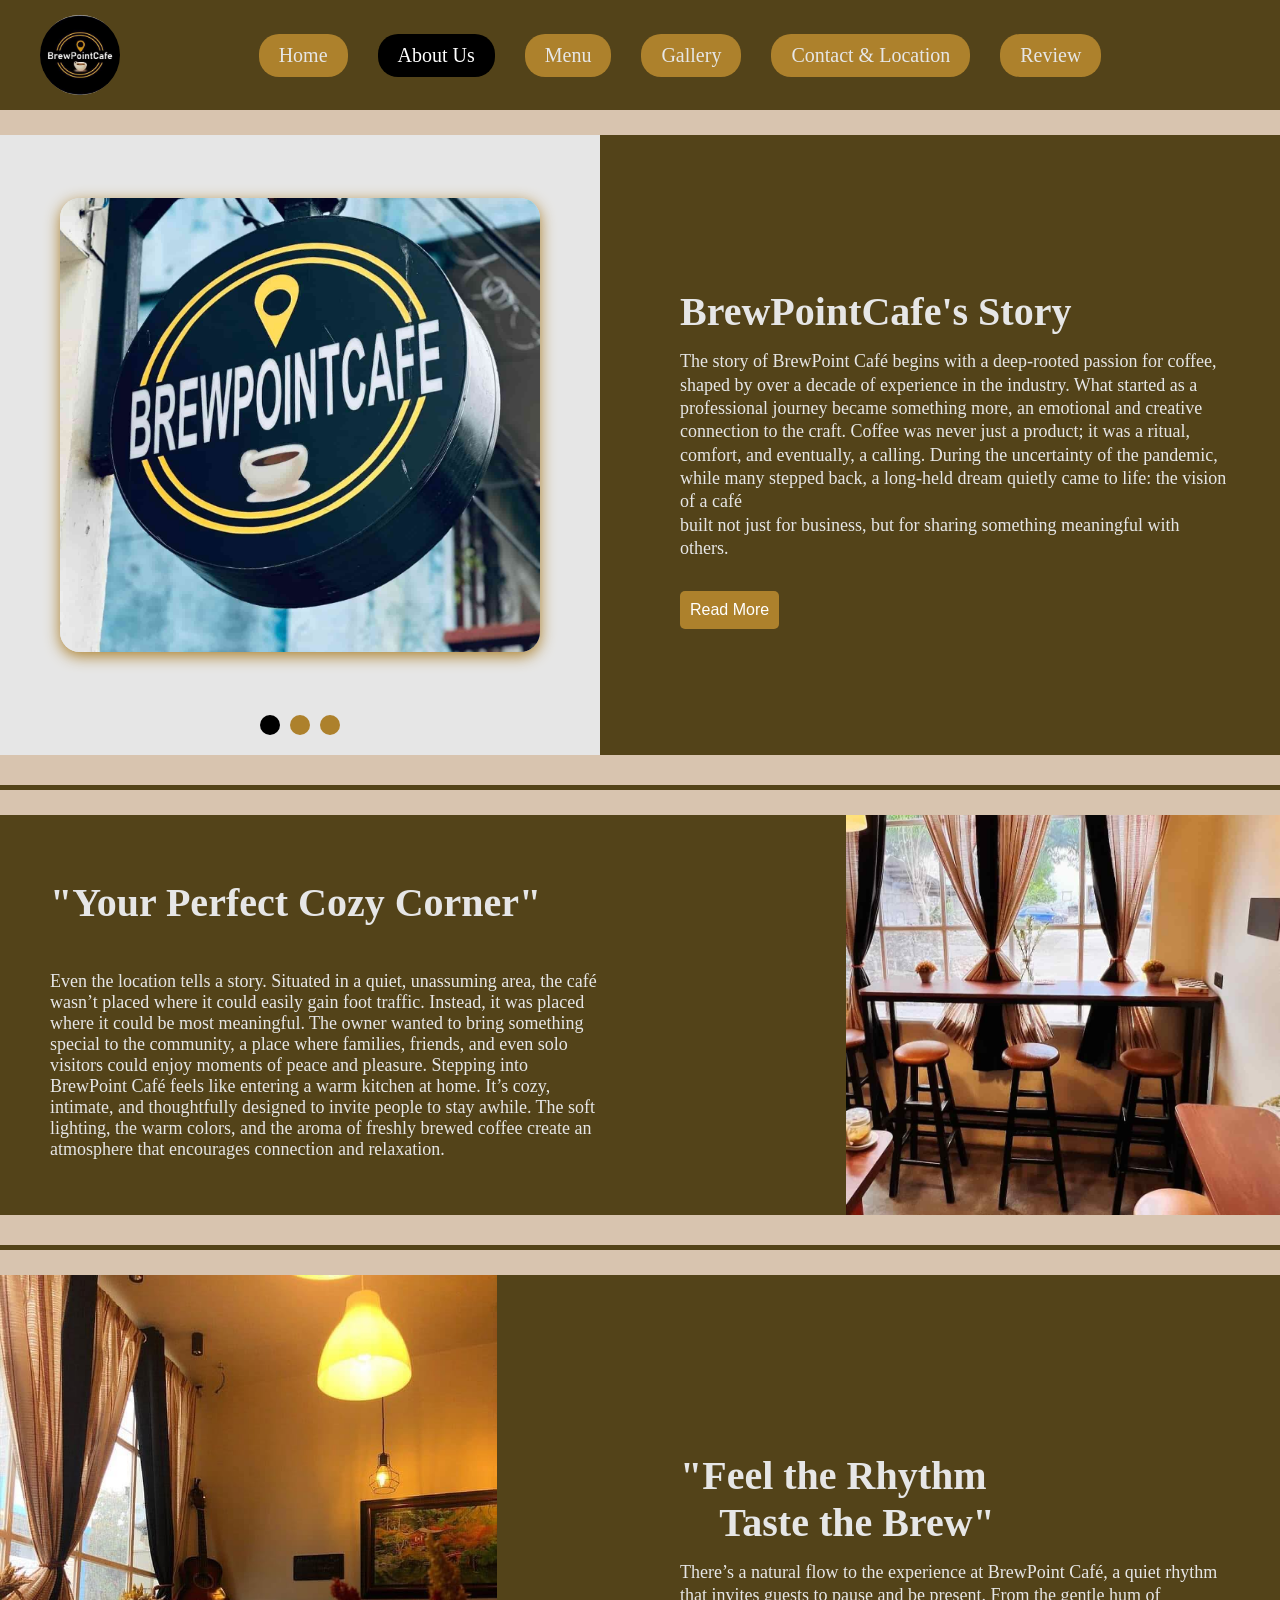
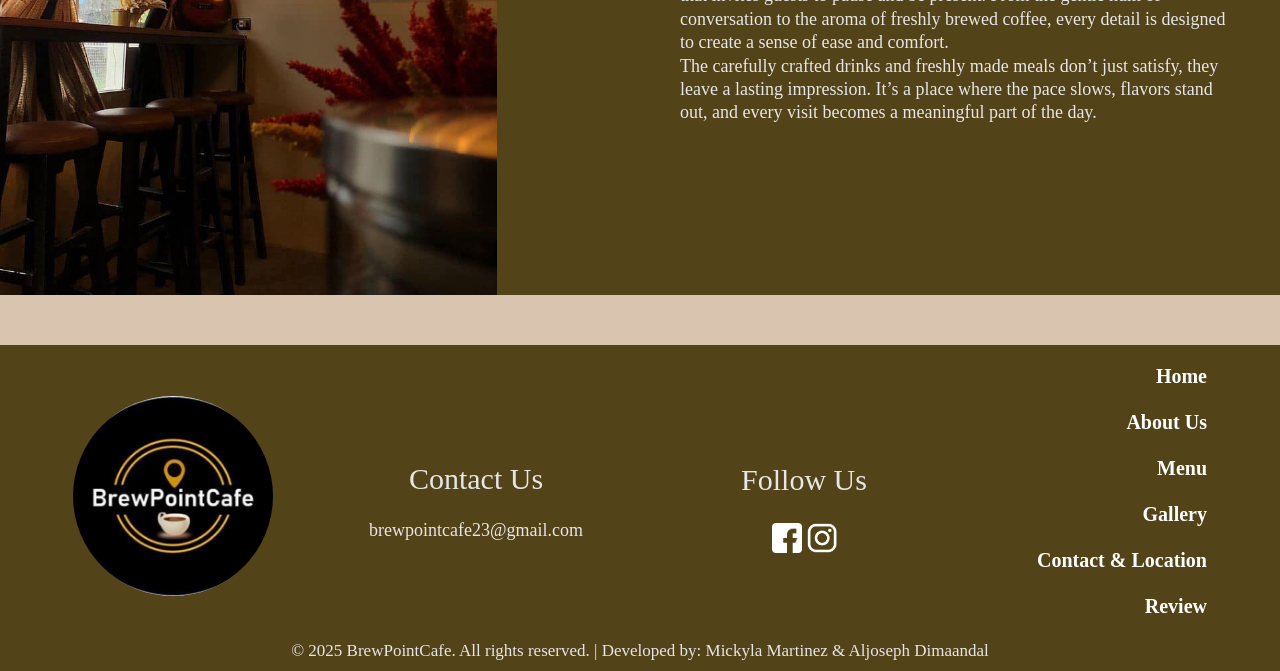
<file: about.html>
<!DOCTYPE html>
<HTML>
	<head>
		<meta charset="UTF-8">
		<meta name="viewport" content="width=device-width, initial-scale=1.0">
		<title>BrewPointCafe | About</title>
		<link rel="icon" href="img\BLogo.jpg" type="image/x-icon">
		<link rel = "stylesheet" href = "style.css">
	</head>

	<body>
		<div class="nav">
			<div class = "navLogo">
				<img class="logoW" src="img\BLogo.jpg">
			</div>
			
			<div class="hamburger">&#9776;</div> 
			
			<div class="navLink">
					<a href="index.html">Home</a>
					<a class="active" href="about.html">About Us</a>
					<a href="menu.html">Menu</a>
					<a href="gallery.html">Gallery</a>
					<a href="contact.html">Contact & Location</a>
					<a href="review.html">Review</a>							 <!-- change to review.php for db-->
			</div>		
		</div>
		
		<div class="navOverlay"></div>
		
		<div class="banner">
			<div class="bannerPicWrapStartCar">
        <div class="bannerImageContainer">
            <img class="bannerPicCar" src="img/AboutPic1.jpg">
            <img class="bannerPicCar" src="img/AboutPic11.jpg">
            <img class="bannerPicCar" src="img/AboutPic111.jpg">
        </div>
				<div class="dotCar">
					<span class="dot active"></span>
					<span class="dot"></span>
					<span class="dot"></span>
				</div>

			</div>
			
        <div class="bannerText">
            <h1>BrewPointCafe's Story</h1>
            <p id="bannerText1">
                The story of BrewPoint Café begins with a deep-rooted passion for coffee, shaped by over a decade of experience in the industry. What started as a professional 
                journey became something more, an emotional and creative connection to the craft. Coffee was never just a product; it was a ritual, comfort, and eventually, a calling. 
                During the uncertainty of the pandemic, while many stepped back, a long-held dream quietly came to life: the vision of a café</br> built not just for business, but for sharing something 
                meaningful with others.
                <span id="moreText" class="moreText"></br></br>
                    What makes BrewPoint Café truly special isn’t just the quality of its offerings, but the intention behind them. Every item on the menu from handcrafted drinks to thoughtfully 
                    prepared meals is made with care and purpose. There’s a strong belief in doing things the right way, valuing authenticity over convenience. Instead of following trends or cutting 
                    corners, the café focuses on creating something genuine and memorable. It’s not just about serving coffee or food, it’s about honoring the craft and sharing it </br>with the community in a 
                    meaningful way.
                </span>
            </p>
            <button id="readMoreBtn" class="readMoreBtn">Read More</button>
        </div>

		</div>
			
		<div class="line">
		</div>	
			
		<div class="bannerSmall">
			<div class="bannerTextAbout">
				<h1>"Your Perfect Cozy Corner"</h1>
				<p>
                Even the location tells a story. Situated in a quiet, unassuming area, the café wasn’t placed where it could easily gain foot traffic. Instead, it was placed where it could be most meaningful. 
                The owner wanted to bring something special to the community, a place where families, friends, and even solo visitors could enjoy moments of peace and pleasure. Stepping into BrewPoint Café feels like entering a 
                warm kitchen at home. It’s cozy, intimate, and thoughtfully designed to invite people to stay awhile. The soft lighting, the warm colors, and the aroma of freshly brewed coffee create an atmosphere that encourages connection and relaxation.
				</p>
			</div>
			
			 <div class="bannerPicWrapEndAbout">
				<img class="bannerPic" src="img\AboutPic2.jpg">
			</div>
		</div>		
		
		<div class="line">
		</div>
		
		<div class="banner">
			<div class="bannerPicWrapStart">
				<img class="bannerPic" src="img\AboutPic3.jpg">
			</div>
		
			<div class="bannerText">
				<h1>"Feel the Rhythm </br>&nbsp;&nbsp;&nbsp;&nbsp;Taste the Brew"</h1>
				<p>
                There’s a natural flow to the experience at BrewPoint Café, a quiet rhythm that invites guests to pause and be present. From the gentle hum of conversation to the aroma of freshly brewed coffee, 
                every detail is designed to create a sense of ease and comfort. </br>The carefully crafted drinks and freshly made meals don’t just satisfy, they leave a lasting impression. It’s a place where the pace 
                slows, flavors stand out, and every visit becomes a meaningful part of the day.
				</p>
			</div>
		</div>
		
		<div class="footlink">
			<div class="footContainer">
				
				<div>
					<img class="logoB" src="img\BLogo.jpg">
				</div>

				<div class="footContact">
					<h2>Contact Us</h2>
        			<p>brewpointcafe23@gmail.com</p>
				</div>

				<div class="footSocial">
					<h2>Follow Us</h2>
					<a href="https://www.facebook.com/ILoveBrewPointCafe" target="_blank">
						<img src="img/FBW.png">
					</a>
					<a href="https://www.instagram.com/brewpointcafe" target="_blank">
						<img src="img/IGW.png">
					</a>
				</div>

				<div class="footNav">
					<a class="footlink2" href="index.html">Home</a><br><br>
					<a class="footlink2" href="about.html">About Us</a><br><br>
					<a class="footlink2" href="menu.html">Menu</a><br><br>
					<a class="footlink2" href="gallery.html">Gallery</a><br><br>
					<a class="footlink2" href="contact.html">Contact & Location</a><br><br>
					<a class="footlink2" href="review.html">Review</a><br><br>							 <!-- change to review.php for db-->
				</div>
			</div>

			<footer>
				<center>&copy; 2025 BrewPointCafe. All rights reserved. | Developed by: Mickyla Martinez & Aljoseph Dimaandal</center>
			</footer>
		</div>
		<script src="script.js"></script>
	</body>
</HTML>
</file>
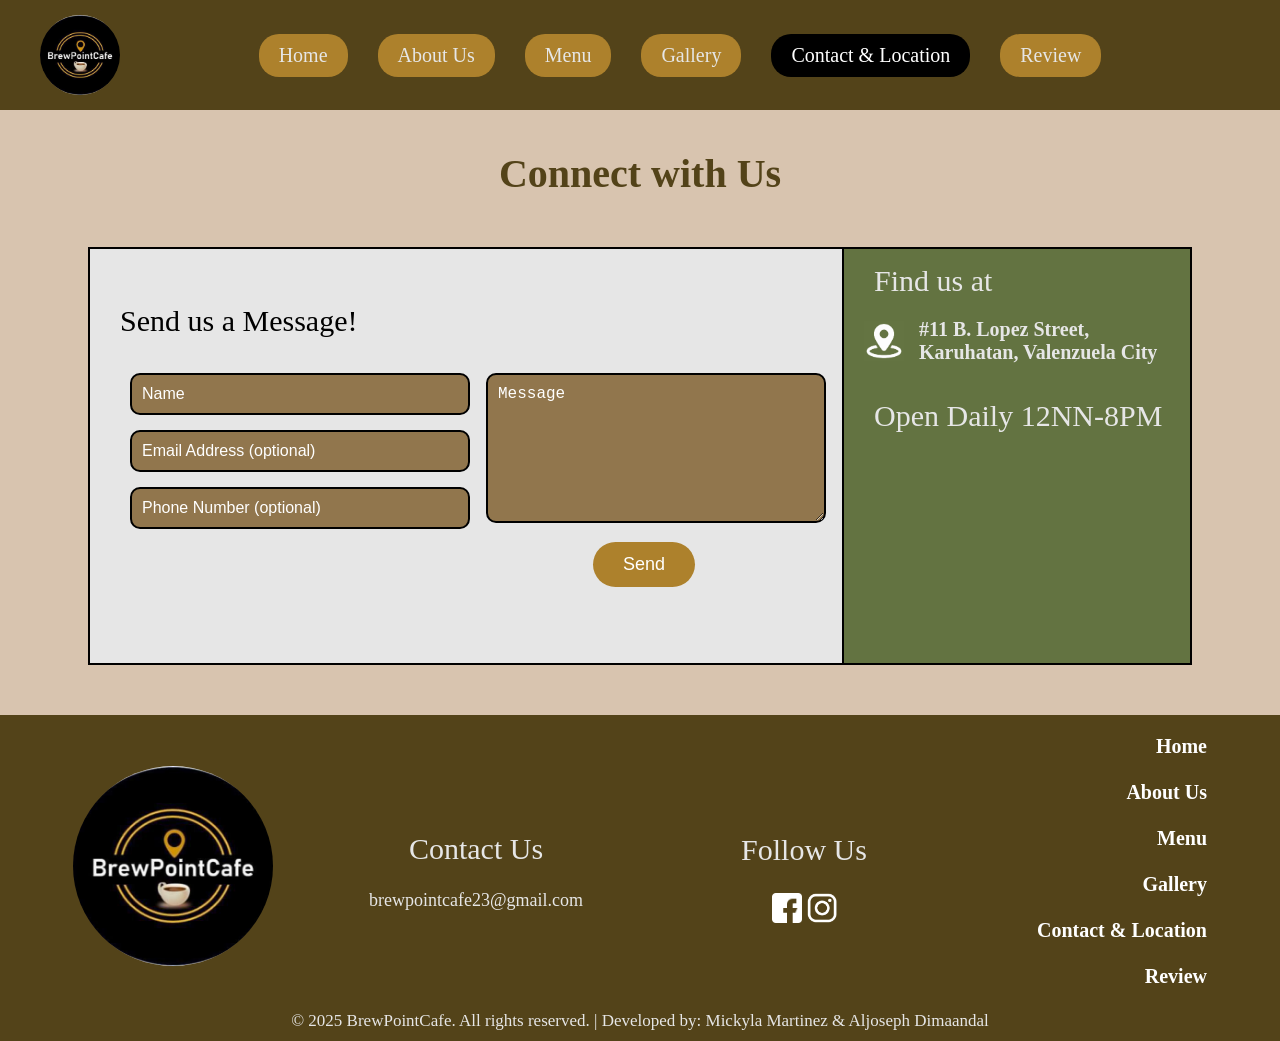
<file: contact.html>
<!DOCTYPE html>
<HTML>
	<head>
		<meta charset="UTF-8">
		<meta name="viewport" content="width=device-width, initial-scale=1.0">
		<title>BrewPointCafe | Contacts</title>
		<link rel="icon" href="img\BLogo.jpg" type="image/x-icon">
		<link rel = "stylesheet" href = "style.css">
	</head>

	<body>
		<div class="nav">
			<div class = "navLogo">
				<img class="logoW" src="img\BLogo.jpg">
			</div>
			
			<div class="hamburger">&#9776;</div> 
			
			<div class="navLink">
					<a href="index.html">Home</a>
					<a href="about.html">About Us</a>
					<a href="menu.html">Menu</a>
					<a href="gallery.html">Gallery</a>
					<a class="active" href="contact.html">Contact & Location</a>
					<a href="review.html">Review</a>							 <!-- change to review.php for db-->
			</div>		
		</div>
		
		<div class="navOverlay"></div>
		
		<div class = "contactTitle">
			<h1>Connect with Us</h1>
		</div>
		
		<div class="contactLocation">
			<div class="contactBox">
				<h2>Send us a Message!</h2>
				<form action="mailto:brewpointcafe23@gmail.com" method="get" enctype="text/plain">
					<div class="contactForm">
						<div class="contactInfo">
						  <input type="text" name="fName" placeholder="Name" required><br>
						  <input type="email" name="email" placeholder="Email Address (optional)" ><br>
						  <input type="tel" name="phone" placeholder="Phone Number (optional)"><br>
						</div>
						<div class="contactMessage">
						  <textarea name="message" rows="7" placeholder="Message" required></textarea>
						   <button type="submit">Send</button>
						</div>
					 </div>
				</form>
			</div>

			<div class="location">
				<h2>Find us at</h2>
				<div class="locationAdd">
					<img src="img/Location.png">
					<h3><b> #11 B. Lopez Street, Karuhatan, Valenzuela City </b></h3>
				</div>
				<h2>Open Daily 12NN-8PM</h2>
				<iframe src="https://www.google.com/maps/embed?pb=!1m18!1m12!1m3!1d2729.017166361692!2d120.97032978558447!3d14.689216168057614!2m3!1f0!2f0!3f0!3m2!1i1024!2i768!4f13.1!3m3!1m2!1s0x3397b580a72ddf27%3A0xfb068029a5a510f2!2sBrewPointCafe!5e0!3m2!1sen!2sph!4v1746699580127!5m2!1sen!2sph" 
							width="600" height="450" style="border:0;" allowfullscreen="" loading="lazy" referrerpolicy="no-referrer-when-downgrade">
				</iframe>
			</div>
		</div>
		
		<div class="footlink">
			<div class="footContainer">
				
				<div>
					<img class="logoB" src="img\BLogo.jpg">
				</div>

				<div class="footContact">
					<h2>Contact Us</h2>
        			<p>brewpointcafe23@gmail.com</p>
				</div>

				<div class="footSocial">
					<h2>Follow Us</h2>
					<a href="https://www.facebook.com/ILoveBrewPointCafe" target="_blank">
						<img src="img/FBW.png">
					</a>
					<a href="https://www.instagram.com/brewpointcafe" target="_blank">
						<img src="img/IGW.png">
					</a>
				</div>

				<div class="footNav">
					<a class="footlink2" href="index.html">Home</a><br><br>
					<a class="footlink2" href="about.html">About Us</a><br><br>
					<a class="footlink2" href="menu.html">Menu</a><br><br>
					<a class="footlink2" href="gallery.html">Gallery</a><br><br>
					<a class="footlink2" href="contact.html">Contact & Location</a><br><br>
					<a class="footlink2" href="review.html">Review</a><br><br>							 <!-- change to review.php for db-->
				</div>
			</div>

			<footer>
				<center>&copy; 2025 BrewPointCafe. All rights reserved. | Developed by: Mickyla Martinez & Aljoseph Dimaandal</center>
			</footer>
		</div>
		<script src="script.js"></script>
	</body>
</HTML>
</file>
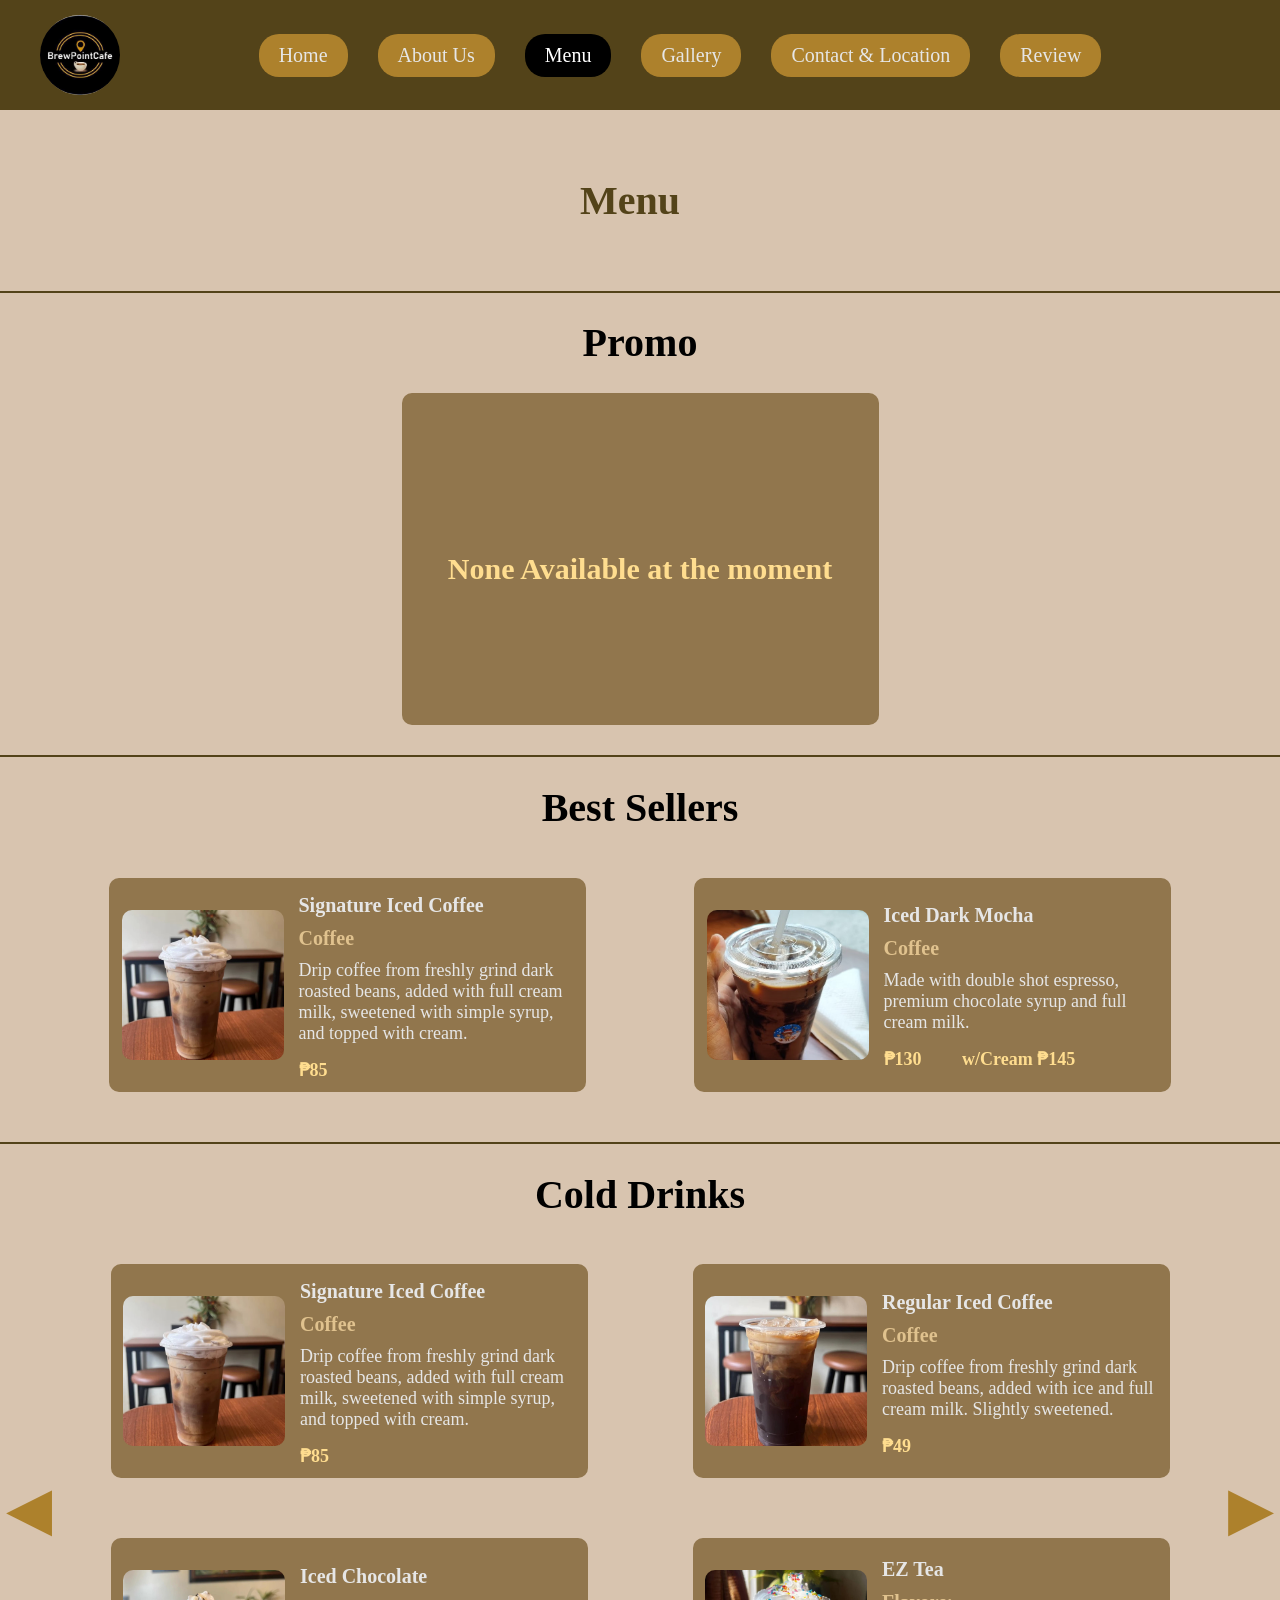
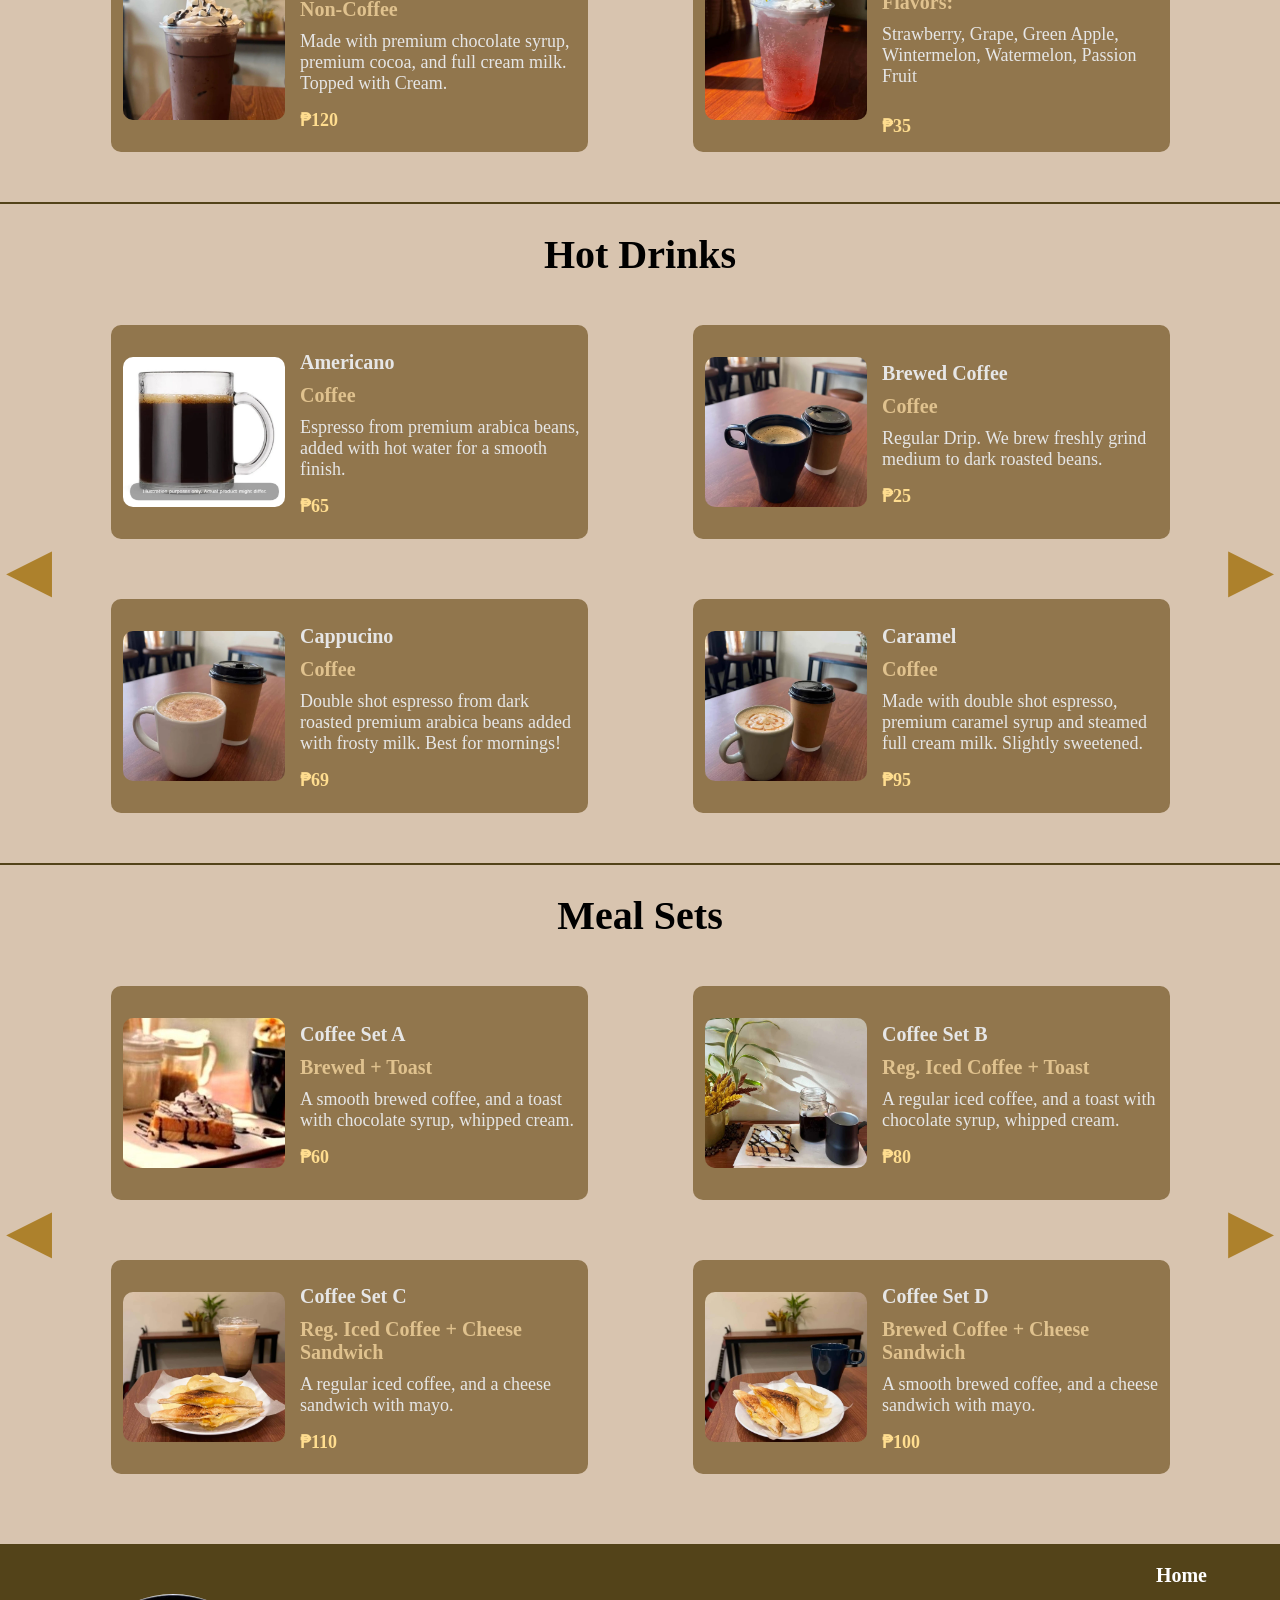
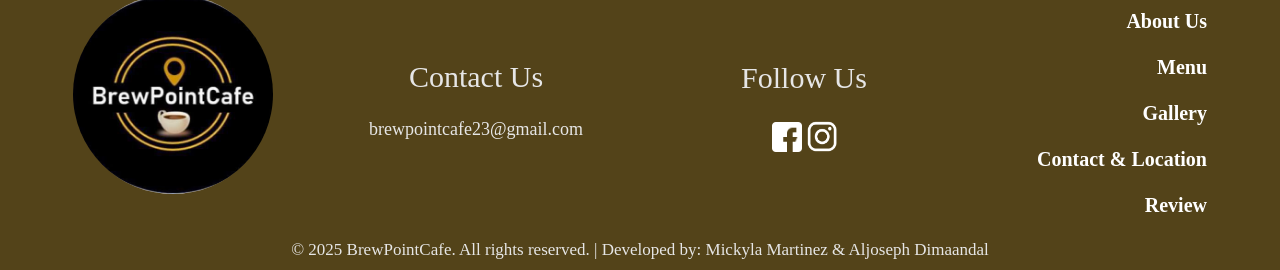
<file: menu.html>
<!DOCTYPE html>
<HTML>
	<head>
		<meta charset="UTF-8">
		<meta name="viewport" content="width=device-width, initial-scale=1.0">
		<title>BrewPointCafe | Menu</title>
		<link rel="icon" href="img\BLogo.jpg" type="image/x-icon">
		<link rel = "stylesheet" href = "style.css">
	</head>
	
	<body>
		<div class="nav">
			<div class = "navLogo">
				<img class="logoW" src="img\BLogo.jpg">
			</div>
			
			<div class="hamburger">&#9776;</div> 
			
			<div class="navLink">
					<a href="index.html">Home</a>
					<a href="about.html">About Us</a>
					<a class="active" href="menu.html">Menu</a>
					<a href="gallery.html">Gallery</a>
					<a href="contact.html">Contact & Location</a>
					<a href="review.html">Review</a>							 <!-- change to review.php for db-->
			</div>
		</div>
		
		<div class="navOverlay"></div>
		
		<div class = "MenuTitle">
			<h1>Menu</h1>
			<div class="searchContainer">
			<!--	<input class="searchInput" id="searchInput" type="text" placeholder="Search Product" onkeyup="searchMenu()">
				<img class="searchIcon" src="img/Search.png"> -->
			</div>	
		</div>
		
		<div class="menuLine"></div>
																			<!------ Promo ------>
		<h1 class="menuCat">Promo</h1>
		
		<div class="menuPromoBox">
			<div class="MenuPromoItem">

				<h2 class="menuPricePromo">None Available at the moment</h2>
			</div>
		</div>
		
		<div class="menuLine"></div>
																				<!------ Best Seller ------>
		<h1 class="menuCat">Best Sellers</h1>
		
		<div class="menuBestSellerBox">
			<div class="menuItem">
					<img class="menuPic" src="img\Cold Drinks\Signature Iced Coffee.jpg">
					<div class="menuInfo">
					  <h3 class="menuName">Signature Iced Coffee</h3>
					  <h3 class="menuType">Coffee</h3>
					  <p class="menuDesc">Drip coffee from freshly grind dark roasted beans, added with full cream milk, sweetened with simple syrup, and topped with cream.</p>
					  <p class="menuPrice">₱85</p>
					</div>
			</div>
					
			<div class="menuItem">
				<img class="menuPic" src="img\Cold Drinks\Iced Dark Mocha.jpg">
				<div class="menuInfo">
					<h3 class="menuName">Iced Dark Mocha</h3>
					<h3 class="menuType">Coffee</h3>
					<p class="menuDesc">Made with double shot espresso, premium chocolate syrup and full cream milk.</p>
					<p class="menuPrice">₱130&nbsp;&nbsp;&nbsp;&nbsp;&nbsp;&nbsp;&nbsp;&nbsp;&nbsp;w/Cream ₱145</p>
				</div>
			</div>
		</div>
		
		<div class="menuLine"></div>	
																				<!------ Cold Drinks ------>
		<div class="coldDrinkCat">
			<h1 class="menuCat">Cold Drinks</h1>

			<div class="menuItemBox">
			  <button class="arrow leftArrow">&#9664;</button>
			  <div class="menuItemBoxGrid">
																					<!-- Slide 1 -->
				<div class="menuItemSlide active">
				  <div class="menuItem">
					<img class="menuPic" src="img\Cold Drinks\Signature Iced Coffee.jpg">
					<div class="menuInfo">
					  <h3 class="menuName">Signature Iced Coffee</h3>
					  <h3 class="menuType">Coffee</h3>
					  <p class="menuDesc">Drip coffee from freshly grind dark roasted beans, added with full cream milk, sweetened with simple syrup, and topped with cream.</p>
					  <p class="menuPrice">₱85</p>
					</div>
				  </div>
				  <div class="menuItem">
					<img class="menuPic" src="img\Cold Drinks\Regular Iced Coffee.jpg">
					<div class="menuInfo">
					  <h3 class="menuName">Regular Iced Coffee</h3>
					  <h3 class="menuType">Coffee</h3>
					  <p class="menuDesc">Drip coffee from freshly grind dark roasted beans, added with ice and full cream milk. Slightly sweetened.</p>
					  <p class="menuPrice">₱49</p>
					</div>
				  </div>
				  <div class="menuItem">
					<img class="menuPic" src="img\Cold Drinks\Cold Chocolate.jpg">
					<div class="menuInfo">
					  <h3 class="menuName">Iced Chocolate</h3>
					  <h3 class="menuType">Non-Coffee</h3>
					  <p class="menuDesc">Made with premium chocolate syrup, premium cocoa, and full cream milk. Topped with Cream.</p>
					  <p class="menuPrice">₱120</p>
					</div>
				  </div>
				  <div class="menuItem">
					<img class="menuPic" src="img\Cold Drinks\EZ Tea.jpg">
					<div class="menuInfo">
					  <h3 class="menuName">EZ Tea</h3>
					  <h3 class="menuType">Flavors:</h3>
					  <p class="menuDesc">Strawberry, Grape, Green Apple, Wintermelon, Watermelon, Passion Fruit<p>
					  <p class="menuPrice">₱35</p>
					</div>
				  </div>
				</div>

																						<!-- Slide 2 -->
				<div class="menuItemSlide">
				  <div class="menuItem">
					<img class="menuPic" src="img\Cold Drinks\Cookie Madness.jpg">
					<div class="menuInfo">
					  <h3 class="menuName">Cookie Madness</h3>
					  <h3 class="menuType">Coffee</h3>
					  <p class="menuDesc">Made with full cream milk, premium cocoa, chocolate syrup, lots of oreo crumbs and topped with cream and more oreo!</p>
					  <p class="menuPrice">₱130&nbsp;&nbsp;&nbsp;&nbsp;&nbsp;&nbsp;&nbsp;&nbsp;&nbsp;w/Cream ₱150</p>
					</div>
				  </div>
				  <div class="menuItem">
					<img class="menuPic" src="img\Cold Drinks\Dirty Choco.jpg">
					<div class="menuInfo">
					  <h3 class="menuName">Dirty Choco</h3>
					  <h3 class="menuType">Non-Coffee</h3>
					  <p class="menuDesc">Made with premium cocoa powder, chocolate syrup, full cream milk, and topped generously with chocolate powder and cream.</p>
					  <p class="menuPrice">₱145</p>
					</div>
				  </div>
				  <div class="menuItem">
					<img class="menuPic" src="img\Cold Drinks\Iced Americano.jpg">
					<div class="menuInfo">
					  <h3 class="menuName">Iced Americano</h3>
					  <h3 class="menuType">Coffee</h3>
					  <p class="menuDesc">Double shot espresso with ice.</p>
					  <p class="menuPrice">₱75</p>
					</div>
				  </div>
				  <div class="menuItem">
					<img class="menuPic" src="img\Cold Drinks\Iced Caramel.jpg">
					<div class="menuInfo">
					  <h3 class="menuName">Iced Caramel</h3>
					  <h3 class="menuType">Coffee</h3>
					  <p class="menuDesc">Made with double shot espresso, premium caramel syrup and full cream milk. Slightly sweetened.</p>
					  <p class="menuPrice">₱125&nbsp;&nbsp;&nbsp;&nbsp;&nbsp;&nbsp;&nbsp;&nbsp;&nbsp;w/Cream ₱145</p>
					</div>
				  </div>
				</div>

																						<!-- Slide 3 -->
				<div class="menuItemSlide">
				  <div class="menuItem">
					<img class="menuPic" src="img\Cold Drinks\Iced Latte.jpg">
					<div class="menuInfo">
					  <h3 class="menuName">Iced Latte</h3>
					  <h3 class="menuType">Coffee</h3>
					  <p class="menuDesc">Made with double shot espresso and full cream milk. Slightly sweetened.</p>
					  <p class="menuPrice">₱105</p>
					</div>
				  </div>
				  <div class="menuItem">
					<img class="menuPic" src="img\Cold Drinks\Iced Mocha.jpg">
					<div class="menuInfo">
					  <h3 class="menuName">Iced Mocha</h3>
					  <h3 class="menuType">Coffee</h3>
					  <p class="menuDesc">Made with double shot espresso, premium chocolate syrup and full cream milk. Slightly sweetened.</p>
					  <p class="menuPrice">₱125&nbsp;&nbsp;&nbsp;&nbsp;&nbsp;&nbsp;&nbsp;&nbsp;&nbsp;w/Cream ₱140</p>
					</div>
				  </div>
				  <div class="menuItem">
					<img class="menuPic" src="img\Cold Drinks\Iced Matcha.jpg">
					<div class="menuInfo">
					  <h3 class="menuName">Iced Matcha</h3>
					  <h3 class="menuType">Coffee</h3>
					  <p class="menuDesc">Made with premium Japanese matcha and full cream milk. Slightly sweetened.</p>
					  <p class="menuPrice">₱130&nbsp;&nbsp;&nbsp;&nbsp;&nbsp;&nbsp;&nbsp;&nbsp;&nbsp;w/Cream ₱150</p>
					</div>
				  </div>
				  <div class="menuItem">
					<img class="menuPic" src="img\Cold Drinks\Iced Shiro.jpg">
					<div class="menuInfo">
					  <h3 class="menuName">Iced Shiro</h3>
					  <h3 class="menuType">Coffee</h3>
					  <p class="menuDesc">Milky sweet coffee topped with MALLOWS and drizzled with premium caramel syrup.</p>
					  <p class="menuPrice">₱145</p>
					</div>
				  </div>
				</div>
																						<!-- Slide 4 -->
				<div class="menuItemSlide">
				  <div class="menuItem">
					<img class="menuPic" src="img\Cold Drinks\Sakura Blossom.jpg">
					<div class="menuInfo">
					  <h3 class="menuName">Sakura Blossom</h3>
					  <h3 class="menuType">Soda Based</h3>
					  <p class="menuDesc">Soda based drink with a sweet sakura flavor. Topped with cream and candy sprinkles.</p>
					  <p class="menuPrice">₱80</p>
					</div>
				  </div>
				  <div class="menuItem">
					<img class="menuPic" src="img\Cold Drinks\Tropical Blue.jpg">
					<div class="menuInfo">
					  <h3 class="menuName">Tropical Blue</h3>
					  <h3 class="menuType">Soda Based</h3>
					  <p class="menuDesc">Soda based drink with a citrus taste. Topped with cream and candy sprinkles.</p>
					  <p class="menuPrice">₱80</p>
					</div>
				  </div>
				  <div class="menuItem">
					<img class="menuPic" src="img\Cold Drinks\Peach Dream.jpg">
					<div class="menuInfo">
					  <h3 class="menuName">Peach Dream</h3>
					  <h3 class="menuType">Soda Based</h3>
					  <p class="menuDesc">Soda based drink with a dreamy taste of peach and elderflower. Topped with cream and candy sprinkles.</p>
					  <p class="menuPrice">₱80</p>
					</div>
				  </div>
				  <div class="menuItem">
					<img class="menuPic" src="img\Cold Drinks\Watermelon.jpg">
					<div class="menuInfo">
					  <h3 class="menuName">Watermelon</h3>
					  <h3 class="menuType">Soda Based</h3>
					  <p class="menuDesc">Soda based drink with a refreshing taste of watermelon. Topped with cream and candy sprinkles.</p>
					  <p class="menuPrice">₱80</p>
					</div>
				  </div>
				</div>
																						<!-- Slide 5 -->
				<div class="menuItemSlide">
				<div class="menuItem">
					<img class="menuPic" src="img\Cold Drinks\Iced Dark Mocha.jpg">
					<div class="menuInfo">
						<h3 class="menuName">Iced Dark Mocha</h3>
						<h3 class="menuType">Coffee</h3>
						<p class="menuDesc">Made with double shot espresso, premium chocolate syrup and full cream milk.</p>
						<p class="menuPrice">₱130&nbsp;&nbsp;&nbsp;&nbsp;&nbsp;&nbsp;&nbsp;&nbsp;&nbsp;w/Cream ₱145</p>
					</div>
				</div>
				</div>
			  </div>
			   
			<button class="arrow rightArrow">&#9654;</button>
			</div>
		</div>
		
		<div class="menuLine"></div>
																				<!------ Hot Drinks ------>
		<div class="hotDrinkCat">
			<h1 class="menuCat">Hot Drinks</h1>

			<div class="menuItemBox">
			  <button class="arrow leftArrow">&#9664;</button>
			  <div class="menuItemBoxGrid">
																					<!-- Slide 1 -->
				<div class="menuItemSlide active">
				  <div class="menuItem">
					<img class="menuPic" src="img\Hot Drinks\Americano.jpg">
					<div class="menuInfo">
					  <h3 class="menuName">Americano</h3>
					  <h3 class="menuType">Coffee</h3>
					  <p class="menuDesc">Espresso from premium arabica beans, added with hot water for a smooth finish.</p>
					  <p class="menuPrice">₱65</p>
					</div>
				  </div>
				  <div class="menuItem">
					<img class="menuPic" src="img\Hot Drinks\Brewed Coffee.jpg">
					<div class="menuInfo">
					  <h3 class="menuName">Brewed Coffee</h3>
					  <h3 class="menuType">Coffee</h3>
					  <p class="menuDesc">Regular Drip. We brew freshly grind medium to dark roasted beans.</p>
					  <p class="menuPrice">₱25</p>
					</div>
				  </div>
				  <div class="menuItem">
					<img class="menuPic" src="img\Hot Drinks\Cappucino.jpg">
					<div class="menuInfo">
					  <h3 class="menuName">Cappucino</h3>
					  <h3 class="menuType">Coffee</h3>
					  <p class="menuDesc">Double shot espresso from dark roasted premium arabica beans added with frosty milk. Best for mornings!</p>
					  <p class="menuPrice">₱69</p>
					</div>
				  </div>
				  <div class="menuItem">
					<img class="menuPic" src="img\Hot Drinks\Caramel.jpg">
					<div class="menuInfo">
					  <h3 class="menuName">Caramel</h3>
					  <h3 class="menuType">Coffee</h3>
					  <p class="menuDesc">Made with double shot espresso, premium caramel syrup and steamed full cream milk. Slightly sweetened.</p>
					  <p class="menuPrice">₱95</p>
					</div>
				  </div>
				</div>

																						<!-- Slide 2 -->
				<div class="menuItemSlide">
				  <div class="menuItem">
					<img class="menuPic" src="img\Hot Drinks\French Press.jpg">
					<div class="menuInfo">
					  <h3 class="menuName">French Press</h3>
					  <h3 class="menuType">Coffee</h3>
					  <p class="menuDesc">Coffee prepared using the french press. We use freshly grind medium to dark roasted beans.</p>
					  <p class="menuPrice">₱40</p>
					</div>
				  </div>
				  <div class="menuItem">
					<img class="menuPic" src="img\Hot Drinks\Latte.jpg">
					<div class="menuInfo">
					  <h3 class="menuName">Latte</h3>
					  <h3 class="menuType">Coffee</h3>
					  <p class="menuDesc">Double shot espresso from dark roasted premium arabica beans added with velvety full cream milk.</p>
					  <p class="menuPrice">₱69</p>
					</div>
				  </div>
				  <div class="menuItem">
					<img class="menuPic" src="img\Hot Drinks\Mocha.jpg">
					<div class="menuInfo">
					  <h3 class="menuName">Mocha</h3>
					  <h3 class="menuType">Coffee</h3>
					  <p class="menuDesc">Made with double shot espresso, premium chocolate syrup and steamed full cream milk. Slightly sweetened.</p>
					  <p class="menuPrice">₱95</p>
					</div>
				  </div>
				  <div class="menuItem">
					<img class="menuPic" src="img\Hot Drinks\Shiro.jpg">
					<div class="menuInfo">
					  <h3 class="menuName">Shiro</h3>
					  <h3 class="menuType">Coffee</h3>
					  <p class="menuDesc">Milky sweet coffee. Served with MALLOWS.</p>
					  <p class="menuPrice">₱60</p>
					</div>
				  </div>
				</div>
			  </div>
			<button class="arrow rightArrow">&#9654;</button>
			</div>
		</div>
		
		<!---				<img class="menuPic" src="img/Popcorn Latte.jpg">
				<div class="menuInfo">
					<h3 class="menuName">Popcorn Latte</h3>
					<h3 class="menuType">Coffee</h3>
					<p class="menuDesc">A rich espresso with steamed milk and popcorn syrup.</p>
					<p class="menuPrice">₱110</p>
				</div>
		-->
		
		
		<div class="menuLine"></div>
																				<!------ Meal Sets ------>
		<div class="mealSetsCat">
			<h1 class="menuCat">Meal Sets</h1>

			<div class="menuItemBox">
			  <button class="arrow leftArrow">&#9664;</button>
			  <div class="menuItemBoxGrid">
																					<!-- Slide 1 -->
				<div class="menuItemSlide active">
				  <div class="menuItem">
					<img class="menuPic" src="img\Meal Sets\Coffee Set A.jpg">
					<div class="menuInfo">
					  <h3 class="menuName">Coffee Set A</h3>
					  <h3 class="menuType">Brewed + Toast</h3>
					  <p class="menuDesc">A smooth brewed coffee, and a toast with chocolate syrup, whipped cream.</p>
					  <p class="menuPrice">₱60</p>
					</div>
				  </div>
				  <div class="menuItem">
					<img class="menuPic" src="img\Meal Sets\Coffee Set B.jpg">
					<div class="menuInfo">
					  <h3 class="menuName">Coffee Set B</h3>
					  <h3 class="menuType">Reg. Iced Coffee + Toast</h3>
					  <p class="menuDesc">A regular iced coffee, and a toast with chocolate syrup, whipped cream.</p>
					  <p class="menuPrice">₱80</p>
					</div>
				  </div>
				  <div class="menuItem">
					<img class="menuPic" src="img\Meal Sets\Coffee Set C.jpg">
					<div class="menuInfo">
					  <h3 class="menuName">Coffee Set C</h3>
					  <h3 class="menuType">Reg. Iced Coffee + Cheese Sandwich</h3>
					  <p class="menuDesc">A regular iced coffee, and a cheese sandwich with mayo.</p>
					  <p class="menuPrice">₱110</p>
					</div>
				  </div>
				  <div class="menuItem">
					<img class="menuPic" src="img\Meal Sets\Coffee Set D.jpg">
					<div class="menuInfo">
					  <h3 class="menuName">Coffee Set D</h3>
					  <h3 class="menuType">Brewed Coffee + Cheese Sandwich</h3>
					  <p class="menuDesc">A smooth brewed coffee, and a cheese sandwich with mayo.</p>
					  <p class="menuPrice">₱100</p>
					</div>
				  </div>
				</div>

																						<!-- Slide 2 -->
				<div class="menuItemSlide">
				  <div class="menuItem">
					<img class="menuPic" src="img\Meal Sets\Coffee Set E.jpg">
					<div class="menuInfo">
					  <h3 class="menuName">Coffee Set E</h3>
					  <h3 class="menuType">Brewed Coffee + Ham & Cheese Sandwich</h3>
					  <p class="menuDesc">A smooth brewed coffee, and a ham & cheese sandwich with mayo.</p>
					  <p class="menuPrice">₱130</p>
					</div>
				  </div>
				  <div class="menuItem">
					<img class="menuPic" src="img\Meal Sets\Coffee Set F.jpg">
					<div class="menuInfo">
					  <h3 class="menuName">Coffee Set F</h3>
					  <h3 class="menuType">Reg. Iced Coffee + Ham & Cheese Sandwich</h3>
					  <p class="menuDesc">A regular iced coffee, and a ham & cheese sandwich with mayo.</p>
					  <p class="menuPrice">₱155</p>
					</div>
				  </div>

				  <div class="menuItem">
					<img class="menuPic" src="img\Meal Sets\Coffee Set G.jpg">
					<div class="menuInfo">
					  <h3 class="menuName">Coffee Set G</h3>
					  <h3 class="menuType">EZ Tea + Toast</h3>
					  <p class="menuDesc">A refreshing drink of EZ Tea, and a toast with chocolate syrup, whipped cream.</p>
					  <p class="menuPrice">₱70</p>
					</div>
				  </div>
				  <div class="menuItem">
					<img class="menuPic" src="img\Meal Sets\Coffee Set H.jpg">
					<div class="menuInfo">
					  <h3 class="menuName">Coffee Set H</h3>
					  <h3 class="menuType">EZ Tea + Cheese Sandwich</h3>
					  <p class="menuDesc">A refreshing drink of EZ Tea, and a cheese sandwich with mayo.</p>
					  <p class="menuPrice">₱110</p>
					</div>
				  </div>
				</div>
				
																						<!-- Slide 3 -->
				<div class="menuItemSlide">
				  <div class="menuItem">
					<img class="menuPic" src="img\Meal Sets\Coffee Set I.jpg">
					<div class="menuInfo">
					  <h3 class="menuName">Coffee Set I</h3>
					  <h3 class="menuType">EZ Tea  + Ham & Cheese Sandwich</h3>
					  <p class="menuDesc">A refreshing drink of EZ Tea, and a ham & cheese sandwich with mayo.</p>
					  <p class="menuPrice">₱150</p>
					</div>
				  </div>
				  <div class="menuItem">
					<img class="menuPic" src="img\Meal Sets\Toast.jpg">
					<div class="menuInfo">
					  <h3 class="menuName">Toast</h3>
					  <h3 class="menuType">Sides</h3>
					  <p class="menuDesc">Toast with chocolate syrup, whipped cream.</p>
					  <p class="menuPrice">₱35</p>
					</div>
				  </div>
				  <div class="menuItem">
					<img class="menuPic" src="img\Meal Sets\Nachos.jpg">
					<div class="menuInfo">
					  <h3 class="menuName">Nachos</h3>
					  <h3 class="menuType">Sides</h3>
					  <p class="menuDesc">A serving of nachos, drizzled with cheesy mayo sauce.</p>
					  <p class="menuPrice">₱55</p>
					</div>
				  </div>
				  <div class="menuItem">
					<img class="menuPic" src="img\Meal Sets\Cheese Sandwich.jpg">
					<div class="menuInfo">
					  <h3 class="menuName">Cheese Sandwich</h3>
					  <h3 class="menuType">Sides</h3>
					  <p class="menuDesc">Made with white bread, cheese, and mayo.</p>
					  <p class="menuPrice">₱75</p>
					</div>
				  </div>
				</div>
																						<!-- Slide 4 -->
				<div class="menuItemSlide">
				  <div class="menuItem">
					<img class="menuPic" src="img\Meal Sets\Ham & Cheese Sandwich.jpg">
					<div class="menuInfo">
					  <h3 class="menuName">Ham & Cheese Sandwich</h3>
					  <h3 class="menuType">Sides</h3>
					  <p class="menuDesc">Made with ham, white bread, cheese, and mayo.</p>
					  <p class="menuPrice">₱115</p>
					</div>
				  </div>
				</div>
			  </div>
			<button class="arrow rightArrow">&#9654;</button>
			</div>
		</div>
		

		<div class="footlink">
			<div class="footContainer">
				
				<div>
					<img class="logoB" src="img\BLogo.jpg">
				</div>

				<div class="footContact">
					<h2>Contact Us</h2>
        			<p>brewpointcafe23@gmail.com</p>
				</div>

				<div class="footSocial">
					<h2>Follow Us</h2>
					<a href="https://www.facebook.com/ILoveBrewPointCafe" target="_blank">
						<img src="img/FBW.png">
					</a>
					<a href="https://www.instagram.com/brewpointcafe" target="_blank">
						<img src="img/IGW.png">
					</a>
				</div>

				<div class="footNav">
					<a class="footlink2" href="index.html">Home</a><br><br>
					<a class="footlink2" href="about.html">About Us</a><br><br>
					<a class="footlink2" href="menu.html">Menu</a><br><br>
					<a class="footlink2" href="gallery.html">Gallery</a><br><br>
					<a class="footlink2" href="contact.html">Contact & Location</a><br><br>
					<a class="footlink2" href="review.html">Review</a><br><br>							 <!-- change to review.php for db-->
				</div>
			</div>

			<footer>
				<center>&copy; 2025 BrewPointCafe. All rights reserved. | Developed by: Mickyla Martinez & Aljoseph Dimaandal</center>
			</footer>
		</div>	
		<script src="script.js"></script>
	</body>
</HTML>
</file>
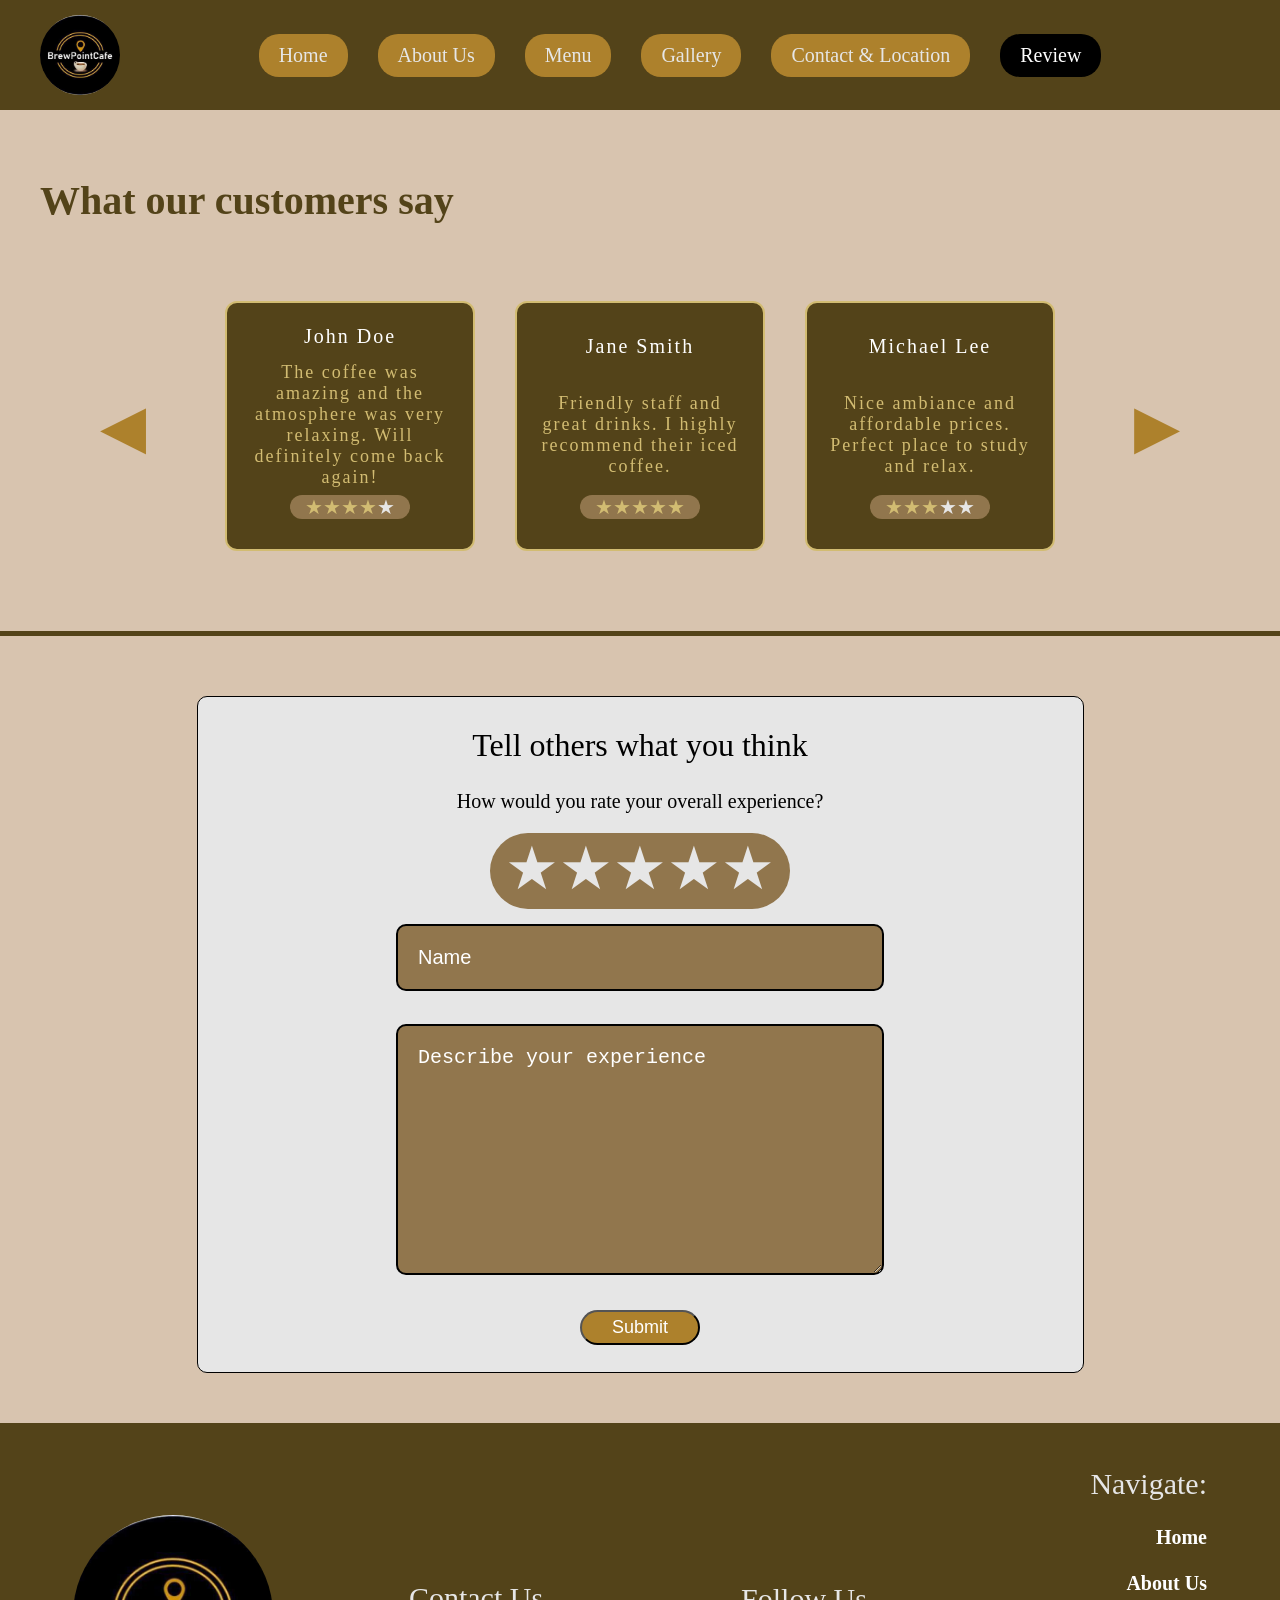
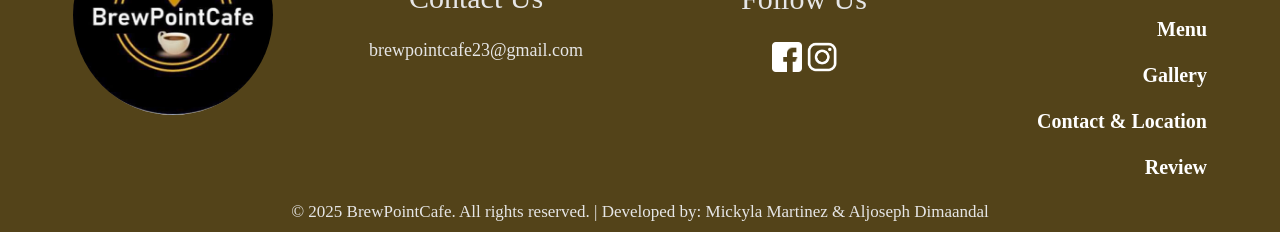
<file: review.html>
<!DOCTYPE html>
<html>

<head>
	<meta charset="UTF-8">
	<meta name="viewport" content="width=device-width, initial-scale=1.0">
	<title>BrewPointCafe | Reviews</title>
	<link rel="icon" href="img/BLogo.jpg" type="image/x-icon">
	<link rel="stylesheet" href="style.css">
</head>

<body>
	<div class="nav">
		<div class="navLogo">
			<img class="logoW" src="img/BLogo.jpg">
		</div>

		<div class="hamburger">&#9776;</div>

		<div class="navLink">
			<a href="index.html">Home</a>
			<a href="about.html">About Us</a>
			<a href="menu.html">Menu</a>
			<a href="gallery.html">Gallery</a>
			<a href="contact.html">Contact & Location</a>
			<a class="active" href="review.html">Review</a> <!-- change to review.php for db-->
		</div>
	</div>

	<div class="navOverlay"></div>

	<div class="reviewTitle">
		<h1>What our customers say</h1>
	</div>

	<div class="reviewCarouselContainer">
		<button class="reviewPrevBtn">&#9664;</button>
		<div class="reviewDisplay reviewSlidesWrapper">
			<div class="slide active">

				<div class="reviewPost">
					<h3>John Doe</h3>
					<p>
						The coffee was amazing and the atmosphere was very relaxing.
						Will definitely come back again!
					</p>

					<div class="starRating">
						<span style="color:#D2BC72;">&#9733;</span>
						<span style="color:#D2BC72;">&#9733;</span>
						<span style="color:#D2BC72;">&#9733;</span>
						<span style="color:#D2BC72;">&#9733;</span>
						<span style="color:#E6E6E6;">&#9733;</span>
					</div>
				</div>

				<div class="reviewPost">
					<h3>Jane Smith</h3>

					<p>
						Friendly staff and great drinks.
						I highly recommend their iced coffee.
					</p>

					<div class="starRating">
						<span style="color:#D2BC72;">&#9733;</span>
						<span style="color:#D2BC72;">&#9733;</span>
						<span style="color:#D2BC72;">&#9733;</span>
						<span style="color:#D2BC72;">&#9733;</span>
						<span style="color:#D2BC72;">&#9733;</span>
					</div>
				</div>

				<div class="reviewPost">
					<h3>Michael Lee</h3>

					<p>
						Nice ambiance and affordable prices.
						Perfect place to study and relax.
					</p>

					<div class="starRating">
						<span style="color:#D2BC72;">&#9733;</span>
						<span style="color:#D2BC72;">&#9733;</span>
						<span style="color:#D2BC72;">&#9733;</span>
						<span style="color:#E6E6E6;">&#9733;</span>
						<span style="color:#E6E6E6;">&#9733;</span>
					</div>
				</div>
			</div>

			<div class="slide">
				<div class="reviewPost">
					<h3>Alex</h3>
					<p>
						Highly recommend to all coffee lovers out there.
					</p>

					<div class="starRating">
						<span style="color:#D2BC72;">&#9733;</span>
						<span style="color:#D2BC72;">&#9733;</span>
						<span style="color:#D2BC72;">&#9733;</span>
						<span style="color:#D2BC72;">&#9733;</span>
						<span style="color:#D2BC72;">&#9733;</span>
					</div>
				</div>

				<div class="reviewPost">
					<h3>Daniel Caspe</h3>
					<p>
					</p>

					<div class="starRating">
						<span style="color:#D2BC72;">&#9733;</span>
						<span style="color:#D2BC72;">&#9733;</span>
						<span style="color:#E6E6E6;">&#9733;</span>
						<span style="color:#E6E6E6;">&#9733;</span>
						<span style="color:#E6E6E6;">&#9733;</span>
					</div>
				</div>
				<div class="reviewPost">
					<h3>Michael Cruz</h3>
					<p>
					</p>

					<div class="starRating">
						<span style="color:#D2BC72;">&#9733;</span>
						<span style="color:#D2BC72;">&#9733;</span>
						<span style="color:#D2BC72;">&#9733;</span>
						<span style="color:#D2BC72;">&#9733;</span>
						<span style="color:#D2BC72;">&#9733;</span>
					</div>
				</div>
			</div>
		</div>

		<button class="reviewNextBtn">&#9654;</button>
	</div>

	<div class="line"></div>

	<div class="reviewBox">
		<h2>Tell others what you think</h2>
		<h3>How would you rate your overall experience?</h3>
		<form>
			<div class="reviewForm">
				<div class="starRating">
					<input type="radio" id="star5" name="rate" value="5" required />
					<label for="star5">&#9733;</label>

					<input type="radio" id="star4" name="rate" value="4" />
					<label for="star4">&#9733;</label>

					<input type="radio" id="star3" name="rate" value="3" />
					<label for="star3">&#9733;</label>

					<input type="radio" id="star2" name="rate" value="2" />
					<label for="star2">&#9733;</label>

					<input type="radio" id="star1" name="rate" value="1" />
					<label for="star1">&#9733;</label>
				</div>

				<input type="text" name="Name" placeholder="Name" required><br>

				<textarea name="message" rows="9" placeholder="Describe your experience"></textarea>

				<button type="submit">Submit</button>
			</div>
		</form>
	</div>

	<div class="footlink">
		<div class="footContainer">
			<div>
				<img class="logoB" src="img/BLogo.jpg">
			</div>

			<div class="footContact">
				<h2>Contact Us</h2>
				<p>brewpointcafe23@gmail.com</p>
			</div>

			<div class="footSocial">

				<h2>Follow Us</h2>

				<a href="https://www.facebook.com/ILoveBrewPointCafe" target="_blank">
					<img src="img/FBW.png">
				</a>

				<a href="https://www.instagram.com/brewpointcafe" target="_blank">
					<img src="img/IGW.png">
				</a>

			</div>

			<div class="footNav">
				<h2>Navigate:</h2>

				<a class="footlink2" href="index.html">Home</a><br><br>
				<a class="footlink2" href="about.html">About Us</a><br><br>
				<a class="footlink2" href="menu.html">Menu</a><br><br>
				<a class="footlink2" href="gallery.html">Gallery</a><br><br>
				<a class="footlink2" href="contact.html">Contact & Location</a><br><br>
				<a class="footlink2" href="review.html">Review</a><br><br> <!-- change to review.php for db-->
			</div>
		</div>

		<footer>
			<center>&copy; 2025 BrewPointCafe. All rights reserved. | Developed by: Mickyla Martinez & Aljoseph
				Dimaandal
			</center>
		</footer>
	</div>

	<script src="script.js"></script>
</body>

</html>
</file>
<file: style.css>
body {
    margin: 0;
    background-color: #d8c4af;
    color: #E6E6E6;
}

html,
body {
    margin: 0;
    padding: 0;
}

a {
    text-decoration: none;
}

h1 {
    font-family: Oswald;
    font-size: 40px;
    font-weight: 600;
    color: #E6E6E6;
}

h2 {
    font-family: Montserrat;
    font-size: 30px;
    font-weight: 400;
    color: #E6E6E6;
}

h3 {
    font-family: Montserrat;
    font-size: 20px;
    font-weight: 400;
    color: #E6E6E6;
}

p {
    font-family: Trebuchet MS;
    font-size: 18px;
    font-weight: 300;
    color: #E6E6E6;
}

/*Navigation Bar*/
.nav {
    background-color: #534319;
    font-family: Montserrat;
    font-size: 20px;
    display: flex;
    align-items: center;
    justify-content: space-between;
    padding: 15px 40px;
    position: relative;
    z-index: 10;
}

.navLogo {
    display: flex;
    align-items: center;
}

.navLink,
.navLinkMenu {
    display: flex;
    gap: 30px;
    margin: 0 auto;
}

.logoW {
    width: 80px;
    height: auto;
    object-fit: contain;
    border-radius: 80px;
}

.navLink a,
.navLinkMenu a {
    color: #E6E6E6;
    border-radius: 20px;
    padding: 10px 20px;
    background-color: #ad812c;
}

.navLink a:hover,
.navLinkMenu a:hover {
    background-color: #637341;
    transform: scale(1.1);
}

.nav a.active {
    color: #ffffff;
    background-color: #000000;
}

.navOverlay {
    position: fixed;
    top: 0;
    left: 0;
    width: 100vw;
    height: 100vh;
    background-color: rgba(0, 0, 0, 0.7);
    z-index: 5;
    display: none;
}

.navOverlay.active {
    display: block;
}

/*Footer*/
footer {
    color: #E6E6E6;
    font-weight: 400;
    font-size: 17px;
    font-family: Trebuchet MS;
}

.footlink {
    padding: 10px;
    font-weight: 600;
    font-size: 20px;
    font-family: Trebuchet MS;
    margin-top: 50px;
    background-color: #534319;
}

.footContainer {
    max-width: 90%;
    margin: 0 auto;
    display: flex;
    flex-wrap: wrap;
    justify-content: space-between;
    align-items: center;
    gap: 30px;
}

.footlink2 {
    color: #ffffff;
    font-size: 20px;
}

.logoB {
    width: 200px;
    height: 200px;
    border-radius: 50%;
}

.footContact,
.footSocial {
    width: 250px;
    text-align: center;
}

.footNav {
    width: 200px;
    text-align: right;
    margin-top: 10px
}

.footSocial img {
    width: 30px;
}

/*---------------------------------------------------Informations---------------------------------------------------*/
.banner {
    background-color: #534319;
    display: flex;
    align-items: center;
    justify-content: space-between;
    width: 100%;
    height: 620px;
    margin-top: 25px;
}

.banner h2 {
    font-style: italic;
}

.blocker {
    display: block;
}

.bannerText h1 {
    margin-bottom: 15px;
}


.bannerText p {
    line-height: 1.3;
    margin: 0 0 20px 0;
}


.bannerVid {
    background-color: #534319;
    display: flex;
    align-items: center;
    justify-content: center;
    width: 80%;
    height: 500px;
    border-radius: 20px;
    margin: 25px auto;
}

.bannerVid video {
    width: 100%;
    height: 340px;
    max-width: 600px;
    object-fit: cover;
    border: 15px solid #d8c4af;
    border-radius: 20px;
}

.bannerSmall {
    background-color: #534319;
    display: flex;
    align-items: center;
    justify-content: space-between;
    width: 100%;
    height: 400px;
    margin-top: 25px;
}

.bannerText {
    display: flex;
    flex-direction: column;
    padding: 50px;
    justify-content: center;
    max-width: 550px;
    position: relative;
    overflow: hidden;
}

.bannerTextHome,
.bannerTextAbout {
    display: flex;
    flex-direction: column;
    padding: 50px;
    justify-content: center;
    max-width: 550px;
    position: relative;
    overflow: hidden;
}

.bannerTextMenu {
    display: flex;
    justify-content: center;
    align-items: center;
}

.bannerPicWrapEnd,
.bannerPicWrapEndHome,
.bannerPicWrapEndAbout {
    display: flex;
    flex: 2;
    height: 100%;
    align-items: center;
    justify-content: flex-end;
}

.bannerPicWrapStartCar {
    height: 100%;
    display: flex;
    flex-direction: column;
    align-items: center;
    justify-content: space-between;
    max-width: 600px;
    background-color: #E6E6E6;
    position: relative;
}

.bannerImageContainer {
    flex: 1;
    display: flex;
    justify-content: center;
    align-items: center;
    width: 100%;
    position: relative;
}

.bannerPicCar {
    width: 80%;
    height: auto;
    object-fit: contain;
    border-radius: 20px;
    box-shadow: 0 4px 15px rgba(173, 129, 44, 1);
}

.bannerPicWrapStart {
    display: flex;
    flex: 2;
    height: 100%;
    align-items: center;
    justify-content: flex-start;
}

.bannerPic,
.bannerPicHome {
    width: auto;
    height: 100%;
    object-fit: contain;
}

.line {
    width: 100%;
    height: 5px;
    background-color: #534319;
    margin-top: 30px;
}

.arrowAbout {
    background: none;
    border: none;
    color: #ad812c;
    font-size: 50px;
    cursor: pointer;
    flex-shrink: 0;
    padding-left: 20px;
}

.arrowAbout:hover {
    color: #637341;
}

.dotCar {
    display: flex;
    justify-content: center;
    padding-bottom: 20px;
}

.dot {
    height: 20px;
    width: 20px;
    margin: 0 5px;
    background-color: #ad812c;
    border-radius: 50%;
    display: inline-block;
    transition: background-color 0.3s ease;
    cursor: pointer;
}

.dot.active {
    background-color: #000000;
}


.moreText {
    display: none;
}

.readMoreBtn {
    background-color: #ad812c;
    color: white;
    border: none;
    padding: 10px;
    font-size: 16px;
    cursor: pointer;
    border-radius: 5px;
    margin-top: 10px;
    align-self: flex-start;
    width: auto;
    max-width: 100%;
}

.readMoreBtn:hover {
    background-color: #637341;
}


/*---------------------------------------------------Menu---------------------------------------------------*/
.hidden {
    display: none;
}

.MenuTitle {
    display: flex;
    align-items: center;
    justify-content: center;
    margin: 40px;
}

.MenuTitle h1 {
    color: #534319;
    margin-right: 20px;
}

.searchContainer {
    display: flex;
    align-items: center;
}

.searchInput {
    height: 63px;
    width: 291px;
    font-size: 20px;
    padding-left: 60px;
    border: none;
    border-radius: 50px;
    box-sizing: border-box;
}

.searchIcon {
    position: absolute;
    width: 23px;
    height: 23px;
    margin-left: 30px;
}

.menuLine {
    width: 100%;
    height: 2px;
    background-color: #534319;
    margin-top: 30px;
}

.menuPromoBox {
    gap: 10px;
    margin: 0 60px;
}

.MenuPromoItem {
    display: flex;
    width: 477px;
    height: 332px;
    background-color: #91764d;
    color: #E6E6E6;
    align-items: center;
    justify-content: center;
    border-radius: 10px;
    margin: 20px auto;
    flex-direction: column;
}

.menuPicPromo {
    width: 400px;
    height: 260px;
    object-fit: cover;
    border-radius: 10px;
    margin: 0 15px 0 5px;
}

.menuPricePromo {
    font-weight: bold;
    color: #ffdd8f;
    margin: 0;
    padding-top: 20px;
}


.menuBestSellerBox {
    display: grid;
    grid-template-columns: repeat(2, 1fr);
    gap: 10px;
    margin: 0 60px;
}

.menuCat {
    text-align: center;
    color: #000000;
}

.menuItemBox {
    display: flex;
    align-items: center;
    justify-content: center;
    position: relative;
    gap: 10px;
}

.menuItemBoxGrid {
    width: 100%;
}

.menuItem {
    display: flex;
    width: 477px;
    height: 214px;
    background-color: #91764d;
    color: #E6E6E6;
    align-items: center;
    justify-content: center;
    border-radius: 10px;
    margin: 20px auto;
}

.menuPic {
    width: 162px;
    height: 150px;
    object-fit: cover;
    border-radius: 10px;
    margin: 0 15px 0 5px;
}

.menuInfo {
    flex: 1;
    max-width: 280px;
}

.menuName {
    font-weight: bold;
    margin: 5px 0 5px 0;
    padding-bottom: 5px;
}

.menuType {
    font-weight: bold;
    color: #E0C28E;
    margin: 5px 0 5px 0;
    padding-bottom: 5px;
}

.menuDesc {
    margin: 5px 0 5px 0;
}

.menuPrice {
    font-weight: bold;
    color: #ffdd8f;
    margin: 0;
    padding-top: 10px;
}

.menuItemSlide {
    display: none;
    grid-template-columns: repeat(2, 1fr);
    grid-template-rows: repeat(2, auto);
    gap: 20px;
    width: 100%;
}

.menuItemSlide.active {
    display: grid;
}

.arrow {
    background: none;
    border: none;
    color: #ad812c;
    font-size: 60px;
    cursor: pointer;
}

.arrow:hover {
    color: #637341;
}

/*---------------------------------------------------Gallery---------------------------------------------------*/
.bannerGallery {
    width: 100%;
    height: 500px;
    margin-top: 0;
    position: relative;
    z-index: 0;
}

.bannerGallery img {
    width: 100%;
    height: 100%;
    object-fit: cover;
    position: absolute;
    z-index: 0;
}

.bannerOverlay {
    display: flex;
    height: 100%;
    align-items: center;
    justify-content: flex-start;
    padding-left: 60px;
    position: relative;
    z-index: 1;
}

.galleryAlbum {
    background-color: #d8c4af;
    column-count: 4;
    column-gap: 10px;
    padding: 40px;
}

.galleryAlbum img {
    width: 100%;
    margin-bottom: 20px;
    border-radius: 10px;
    display: block;
    break-inside: avoid;
    box-shadow: 0 5px 15px rgba(0, 0, 0, .1);
    overflow: hidden;
    cursor: pointer;
    transition: .1s ease-in-out;
}

.galleryAlbum img:hover {
    transform: scale(1.1);
}

.imageClicked {
    position: fixed;
    top: 0;
    left: 0;
    background: rgba(0, 0, 0, .7);
    height: 100%;
    width: 100%;
    z-index: 100;
    display: none;
    justify-content: center;
    align-items: center;
}

.imageClicked .closeBtn {
    display: none;
    position: absolute;
    top: 20px;
    right: 30px;
    font-size: 60px;
    font-weight: bold;
    color: #ffffff;
    cursor: pointer;
    z-index: 101;
}

.imageClicked img {
    position: absolute;
    top: 50%;
    left: 50%;
    transform: translate(-50%, -50%);
    height: 650px;
    width: 650px;
    object-fit: contain;
}

.galleryAlbum1 .galleryAlbumExtra {
    display: none;
}

.viewMoreBut {
    height: 48px;
    width: 171px;
    font-size: 20px;
    font-family: Montserrat;
    background-color: #ad812c;
    display: block;
    margin: 20px auto;
    padding: 10px 20px;
    color: white;
    border: none;
    border-radius: 50px;
    cursor: pointer;
}

.viewMoreBut:hover {
    background-color: #637341;
}

.scrollToTopBtn {
    position: fixed;
    bottom: 20px;
    right: 20px;
    background-color: #ad812c;
    color: white;
    font-size: 35px;
    padding: 10px 20px;
    border: none;
    border-radius: 50%;
    cursor: pointer;
    z-index: 1000;
    display: none;
    box-shadow: 0 4px 6px rgba(0, 0, 0, 0.1);
}

.scrollToTopBtn:hover {
    background-color: #637341;
}


/*---------------------------------------------------Contact & Location---------------------------------------------------*/
.contactTitle {
    text-align: center;
    margin: 40px;
}

.contactTitle h1 {
    color: #534319;
}

.contactLocation {
    display: flex;
    max-width: 1100px;
    margin: 50px auto;
    flex-wrap: wrap;
    border: 2px solid #000000;
}

.contactBox {
    background-color: #E6E6E6;
    flex: 2;
    padding: 30px;
    border-right: 2px solid #000000;
}

.contactBox h2 {
    color: #000000;
}

.contactForm {
    display: flex;
    gap: 20px;
    flex-wrap: wrap;
}

.contactInfo,
.contactMessage {
    flex: 1;
    padding: 10px;
}

.contactBox input,
.contactBox textarea {
    width: 100%;
    padding: 10px;
    margin-bottom: 15px;
    border-radius: 10px;
    font-size: 16px;
    background-color: #91764D;
    color: #ffffff;
    border: 2px solid #000000;
}

.contactBox input::placeholder,
.contactBox textarea::placeholder {
    color: #ffffff;
}

.contactBox button {
    background-color: #ad812c;
    color: #ffffff;
    padding: 12px 30px;
    font-size: 18px;
    display: block;
    margin: auto;
    border: none;
    border-radius: 50px;
    cursor: pointer;
}

.contactBox button:hover {
    background-color: #637341;
}

.location {
    flex: 1;
    overflow: hidden;
    background-color: #637341;
}

.locationAdd {
    display: flex;
    align-items: center;
    justify-content: center;
    gap: 15px;
    margin-bottom: 10px;
}

.locationAdd img {
    width: 40px;
    height: 40px;
    object-fit: contain;
    padding-left: 20px;
}

.location h2 {
    margin: 15px 0px 0px 30px;
}

.location iframe {
    width: 95%;
    height: 225px;
    border-radius: 30px;
    display: block;
    margin: 5px auto 0 auto;
}

/*---------------------------------------------------Review---------------------------------------------------*/
.reviewTitle {
    display: flex;
    align-items: center;
    justify-content: space-between;
    margin: 40px 40px 0 40px;
}

.reviewTitle h1 {
    color: #534319;
    margin-right: 20px;
}

.reviewPost {
    width: 250px;
    height: 250px;
    background-color: #534319;
    border: 2px solid #D2BC72;
    border-radius: 12px;
    margin: 10px 10px;
    padding: 15px;
    box-sizing: border-box;
    display: flex;
    flex-direction: column;
    justify-content: space-between;
}

.reviewDisplay {
    display: flex;
    flex-wrap: wrap;
    gap: 20px;
    justify-content: center;
    padding: 40px 20px;
}


.reviewPost h3 {
    font-size: 20px;
    color: #ffffff;
    letter-spacing: 2px;
    text-align: center;
}

.reviewPost p {
    font-size: 18px;
    color: #D2BC72;
    letter-spacing: 2px;
    text-align: center;
}

.reviewPost h3,
.reviewPost p {
    text-align: center;
    flex-grow: 1;
    display: flex;
    flex-direction: column;
    justify-content: center;
    margin: 0;
    letter-spacing: 2px;
}

.reviewPost .starRating {
    margin-top: auto;
    background: 534319;
    justify-content: center;
    margin: 0 auto 15px auto;
    width: fit-content;
    padding: 0 15px 0 15px;
}

.reviewBox {
    background-color: #E6E6E6;
    padding: 30px;
    border: 1px solid #000000;
    width: 825px;
    height: 615px;
    border-radius: 10px;
    margin: 60px auto 0;
}

.reviewBox form {
    display: flex;
    justify-content: center;
}

.reviewBox h2 {
    font-family: Oswald;
    font-size: 32px;
    margin-top: 0;
    font-weight: 500;
}

.reviewBox h2,
.reviewBox h3 {
    color: #000000;
    text-align: center;
}

.reviewForm {
    width: 488px;
    display: flex;
    flex-wrap: wrap;
    position: relative;
}

.reviewBox input,
.reviewBox textarea {
    width: 100%;
    padding: 20px;
    margin-bottom: 15px;
    border-radius: 10px;
    font-size: 20px;
    background-color: #91764D;
    color: #ffffff;
    border: 2px solid #000000;
}

.reviewBox input::placeholder,
.reviewBox textarea::placeholder {
    color: #ffffff;
}

.reviewBox button {
    background-color: #ad812c;
    color: #ffffff;
    padding: 5px 30px;
    font-size: 18px;
    display: block;
    margin: 20px auto auto auto;
    border-radius: 50px;
    cursor: pointer;
}

.reviewBox button:hover {
    background-color: #637341;
}

.starRating {
    display: flex;
    justify-content: center;
    background-color: #91764D;
    border-radius: 50px;
    margin: 0 auto 15px auto;
    width: fit-content;
    padding: 0 15px 0 15px;
    flex-direction: row;
}

.starRating input[type="radio"] {
    display: none;
}

.starRating label {
    font-size: 60px;
    color: #E6E6E6;
    cursor: pointer;
    transition: color 0.1s;
    padding-bottom: 5px;
}

.starRating span {
    font-size: 20px;
}

.reviewCarouselContainer {
    display: flex;
    align-items: center;
    justify-content: center;
    gap: 10px;
    position: relative;
    width: 100%;
    max-width: 1100px;
    margin: auto;
}

.reviewSlidesWrapper {
    display: flex;
    overflow: hidden;
    width: 100%;
}

.slide {
    display: none;
    width: 100%;
    justify-content: center;
}

.slide.active {
    display: flex;
    gap: 20px;
}

.reviewPrevBtn,
.reviewNextBtn {
    color: #ad812c;
    background: none;
    border: none;
    padding: 0 10px;
    font-size: 60px;
    cursor: pointer;
    transition: color 0.3s;
    user-select: none;
}

.reviewPrevBtn:hover,
.reviewNextBtn:hover {
    color: #637341;
}

.reviewSuccessMessage {
    position: absolute;
    top: 0;
    left: 0;
    width: 100%;
    background-color: rgba(212, 237, 218, 0.95);
    color: #155724;
    padding: 20px;
    border: 1px solid #c3e6cb;
    border-radius: 10px;
    text-align: center;
    font-size: 16px;
    z-index: 10;
    animation: fadeIn 0.3s ease;
}


/*---------------------------------------------------  Login Dashboard   ---------------------------------------------------*/
.loginPage {
    height: 100vh;
    display: flex;
    justify-content: center;
    align-items: center;
    background-color: #D8C4AF;
    font-family: Arial, sans-serif;
}

.loginPage .box {
    background-color: #E6E6E6;
    padding: 30px;
    border-radius: 10px;
    width: 800px;
    box-sizing: border-box;
    text-align: center;
}

.loginPage .boxLogo {
    margin-bottom: 20px;
}

.loginPage .boxLogo img {
    width: 150px;
    border-radius: 50%;
}

.loginPage input[type="text"],
.loginPage input[type="password"] {
    width: 600px;
    height: 60px;
    padding: 10px;
    margin-bottom: 30px;
    border-radius: 5px;
    box-sizing: border-box;
    font-size: 25px;
}

.loginPage input[type="submit"] {
    width: 600px;
    background-color: #AD812C;
    padding: 15px;
    color: white;
    border: none;
    border-radius: 25px;
    cursor: pointer;
    box-sizing: border-box;
    margin: 40px 0;
    font-size: 25px;
}


/*---------------------------------------------------  Dashboard   ---------------------------------------------------*/

.admin-dashboard {
    margin: 0;
    font-family: Arial, sans-serif;
    background-color: #d8c4af;
    color: #000000;
}

.admin-dashboard .container {
    display: flex;
    min-height: 100vh;
}

.admin-dashboard .sidebar {
    width: 220px;
    background-color: #534319;
    display: flex;
    flex-direction: column;
    justify-content: space-between;
    padding: 20px 0;
}

.admin-dashboard .sidebar .logo {
    text-align: center;
    padding-bottom: 30px;
}

.admin-dashboard .sidebar .logo img {
    width: 120px;
    border-radius: 50%;
}

.admin-dashboard .navLinks {
    display: flex;
    flex-direction: column;
    align-items: center;
    gap: 20px;
}

.admin-dashboard .navLinks a,
.admin-dashboard .logout a {
    color: white;
    text-decoration: none;
    font-size: 18px;
    padding: 10px 20px;
    border-radius: 8px;
    width: 80%;
    text-align: center;
    transition: background 0.3s;
}

.admin-dashboard .navLinks a:hover,
.admin-dashboard .logout a:hover {
    background-color: #637341;
}

.admin-dashboard .navLinks a.active {
    background-color: #000000;
}


.admin-dashboard .logout {
    text-align: center;
    padding: 10px 0;
    background-color: #ad812c;
}

.admin-dashboard .mainContent {
    flex-grow: 1;
    padding: 40px;
}

.admin-dashboard .table-section-title {
    background-color: #E6E6E6;
    font-weight: bold;
    font-size: 30px;
    text-align: left;
    padding: 16px;
    border: none;
}

.admin-dashboard .view-more {
    margin-top: 10px;
    text-align: left;
}

.admin-dashboard .view-more a {
    color: #000000;
    text-decoration: none;
    font-weight: bold;
    background: none;
    border: none;
    padding: 0;
    cursor: pointer;
}


.admin-dashboard h1 {
    color: #534319;
    margin-bottom: 30px;
}

.admin-dashboard table {
    width: 100%;
    border-collapse: collapse;
    background: #E6E6E6;
}

.admin-dashboard th,
td {
    color: #000000;
    padding: 16px;
    border-top: 1px solid #000000;
    border-bottom: 1px solid #000000;
    border-left: none;
    border-right: none;
    text-align: center;
}

.admin-dashboard th {
    background-color: #91764D;
    color: white;
    border-bottom: 2px solid #000000;
}

.admin-dashboard .stars {
    color: #D2BC72;
    font-size: 20px;
}

.admin-dashboard form {
    display: inline;
}

.admin-dashboard button {
    background-color: #ad812c;
    color: white;
    border: none;
    padding: 6px 12px;
    margin: 0 5px;
    cursor: pointer;
    border-radius: 6px;
}

.admin-dashboard button:hover {
    background-color: #637341;
}


/*---------------------------------------------------  Screen 480px   ---------------------------------------------------*/

.hamburger {
    display: none;
    font-size: 70px;
    color: #ad812c;
}

@media only screen and (max-width: 480px) {
    body {
        font-size: 14px;
    }

    h1 {
        font-size: 26px;
        font-family: Montserrat;
    }

    h2 {
        font-size: 15px;
    }

    p {
        font-size: 15px;
    }

    .nav {
        padding: 15px 20px;
    }

    .navLink {
        position: absolute;
        display: none;
        flex-direction: column;
        width: 100%;
        height: 450px;
        background-color: #534319;
        text-align: center;
        top: 100%;
        left: 0;
    }

    .navLink.active {
        display: flex;
        border-top: 2px Solid #000000;
        border-bottom: 2px Solid #000000;
    }

    .navLink a {
        color: #E6E6E6;
        background-color: transparent;
        text-align: center;
        margin: 0 29%;
        display: inline-block;
        border-radius: 50px;
    }

    .navLink.active {
        display: flex;
    }

    .hamburger {
        display: block;
    }

    .hamburger.active {
        color: #000000;
    }

    /*---------------------------------------------------Phone Footer---------------------------------------------------*/
    footer {
        font-size: 10px;
    }

    .footContainer {
        flex-direction: column;
        align-items: center;
    }

    .footContainer>div {
        width: 100%;
        text-align: center;
        margin-bottom: 15px;
    }

    .footNav,
    .footContact,
    .footSocial {
        text-align: center;
    }

    .logoB {
        width: 50%;
        height: 50%;
    }

    .footContact h2,
    .footSocial h2 {
        font-size: 25px;
    }

    .footContact p {
        font-size: 20px;
    }

    /*---------------------------------------------------Phone Informations---------------------------------------------------*/
    .line {
        width: 100%;
        height: 2px;
        background-color: #534319;
        margin-top: 30px;
    }

    .banner {
        margin: 25px auto 0;
        width: 90%;
        height: auto;
        flex-direction: column;
        border-radius: 20px;
        box-sizing: border-box;
    }

    .blocker {
        display: inline;
    }

    .bannerPicWrapEndHome {
        order: 1;
        width: 90%;
        max-height: 375px;
        display: flex;
        justify-content: center;
        padding-top: 25px;
        margin-bottom: 0;
    }

    .bannerPicHome {
        width: 100%;
        height: 317px;
        border-radius: 10px;
        object-fit: fill;
        margin-bottom: 0;
        display: block;
    }

    .bannerTextHome {
        order: 2;
        width: 90%;
        padding: 5px 5px 25px 5px;
    }

    .bannerTextHome h1 {
        margin: 5px 5px 0 5px;
    }

    .bannerTextHome h2 {
        margin: 10px 5px 25px 5px;
    }

    .bannerTextHome p {
        margin: 10px 5px;
    }

    .bannerVid {
        width: 90%;
        height: 250px;
    }

    .bannerVid video {
        width: 80%;
        height: 80%;
    }

    .navLinkMenu {
        margin-left: 0;
        font-size: 10px;
    }

    .bannerSmall {
        flex-direction: column;
        height: auto;
        width: 90%;
        border-radius: 20px;
        margin: 20px auto;
        padding: 0;
        background-color: #534319;
    }

    .bannerText {
        order: 2;
        padding: 15px 15px 40px;
    }

    .bannerTextAbout {
        order: 1;
        padding: 15px 15px 40px;
    }

    .bannerTextMenu {
        justify-content: flex-start;
        margin: 5px 0 0;
    }

    .bannerPicWrapEnd {
        order: 1;
        width: 100%;
        height: auto;
        justify-content: center;
        align-items: center;
    }

    .bannerPicWrapEndAbout {
        order: 2;
        width: 100%;
        height: auto;
        justify-content: center;
        align-items: center;
    }

    .bannerPicWrapEndAbout .bannerPic {
        border-radius: 0 0 20px 20px;
    }

    .bannerPic {
        width: 100%;
        height: auto;
        border-radius: 20px 20px 0 0;
        object-fit: cover;
    }

    .bannerPicWrapStart {
        width: 100%;
        align-items: center;
        text-align: center;
    }

    .bannerPicWrapStartCar {
        width: 100%;
        padding: 20px 0;
        align-items: center;
        text-align: center;
        border-radius: 20px 20px 0 0;
    }

    .arrowAbout {
        font-size: 30px;
        padding-left: 10px;
    }

    .dotCar {
        padding: 30px 0 20px 0;
    }

    .dot {
        height: 15px;
        width: 15px;
    }

    /*---------------------------------------------------Phone Gallery---------------------------------------------------*/
    .bannerGallery {
        height: 150px;
        display: block;
    }

    .bannerOverlay {
        padding-left: 20px;
    }

    .bannerOverlay h1 {
        font-size: 26px;
        font-weight: 200;
    }

    .galleryAlbum {
        column-count: 1;
        padding: 20px;
    }

    .scrollToTopBtn {
        font-size: 25px;
        padding: 10px 15px;
        display: block;
    }

    .imageClicked img {
        width: 80%;
        height: 80%;
    }

    .imageClicked .closeBtn {
        display: block;
    }

    /*---------------------------------------------------Phone Menu---------------------------------------------------*/
    .menuPromoBox,
    .menuBestSellerBox {
        grid-template-columns: 1fr;
        margin: 0 20px;
    }

    .MenuPromoItem,
    .menuItem {
        width: 100%;
        height: 90%;
        align-items: center;
    }

    .menuPricePromo {
        padding: 15px;
        font-size: 25px;
    }

    .menuPicPromo {
        width: 90%;
        height: auto;
        margin: 10px 0;
    }

    .menuName {
        margin: 5px 0 0 0;
    }

    .menuType {
        margin: 0;
    }

    .menuItemBox {
        gap: 5px;
    }

    .menuPic {
        width: 30%;
        height: 70%;
        margin: 10px;
    }

    .menuPrice {
        padding: 10px 0;
        font-size: 14px;
    }

    .menuType {
        font-size: 15px;
    }

    .MenuTitle {
        flex-direction: column;
        margin: 20px;
    }

    .MenuTitle h1 {
        margin: 0;
    }

    .menuItemSlide {
        grid-template-columns: none;
    }

    .arrow {
        font-size: 30px;
    }

    .arrow.leftArrow {
        padding-right: 0;
    }

    .arrow.rightArrow {
        padding-left: 0;
    }

    .searchInput {
        width: 100%;
        padding-left: 40px;
    }

    .searchIcon {
        left: 15px;
    }

    /*---------------------------------------------------Phone Contact & Location---------------------------------------------------*/
    .contactTitle {
        text-align: left;
        margin: 30px 20px 0;
    }

    .contactTitle h1 {
        text-align: left;
        margin-bottom: 0;
    }

    .contactLocation {
        width: 85%;
        margin-top: 25px;
        flex-direction: column;
    }

    .contactBox {
        border-right: none;
        border-bottom: 2px solid #000000;
        padding: 10px;
    }

    .contactBox h2 {
        font-size: 20px;
    }

    .contactForm {
        flex-direction: column;
        gap: 10px;
    }

    .contactInfo,
    .contactMessage {
        width: 90%;
        padding: 0;
    }

    .contactMessage button {
        padding: 12px 70px;
        border: 2px solid #000000;
        font-size: 15px;
        margin: 0 50px 0;
    }

    .location h2 {
        font-size: 20px;
        margin-left: 15px;
    }

    .locationAdd h3 {
        font-size: 15px;
        padding-right: 30px;
    }

    .location iframe {
        height: 183px;
        padding-bottom: 20px;
    }

    /*---------------------------------------------------Phone Review---------------------------------------------------*/
    .reviewTitle {
        flex-direction: column;
        align-items: flex-start;
        margin: 20px;
    }

    .reviewTitle h1 {
        font-size: 26px;
        margin-bottom: 10px;
    }

    .reviewPost {
        width: 90%;
        margin: 10px 0;
    }

    .reviewDisplay {
        flex-direction: column;
        align-items: center;
        padding: 0 10px;
        gap: 10px;
    }

    .reviewBox {
        width: 80%;
        height: auto;
        margin: 30px auto 0;
        padding: 20px;
        border-radius: 27px;
    }

    .reviewBox input,
    .reviewBox textarea {
        font-size: 16px;
        padding: 15px;
    }

    .reviewBox h2 {
        font-size: 20px;
    }

    .reviewBox h3 {
        font-size: 15px;
    }

    .reviewPost h3,
    .reviewPost p {
        font-size: 15px;
    }

    .starRating label {
        font-size: 40px;
    }

    .reviewPrevBtn,
    .reviewNextBtn {
        font-size: 40px;
        padding: 0 5px;
    }


    .slide.active {
        flex-direction: column;
        align-items: center;
        gap: 0;
    }

}
</file>
